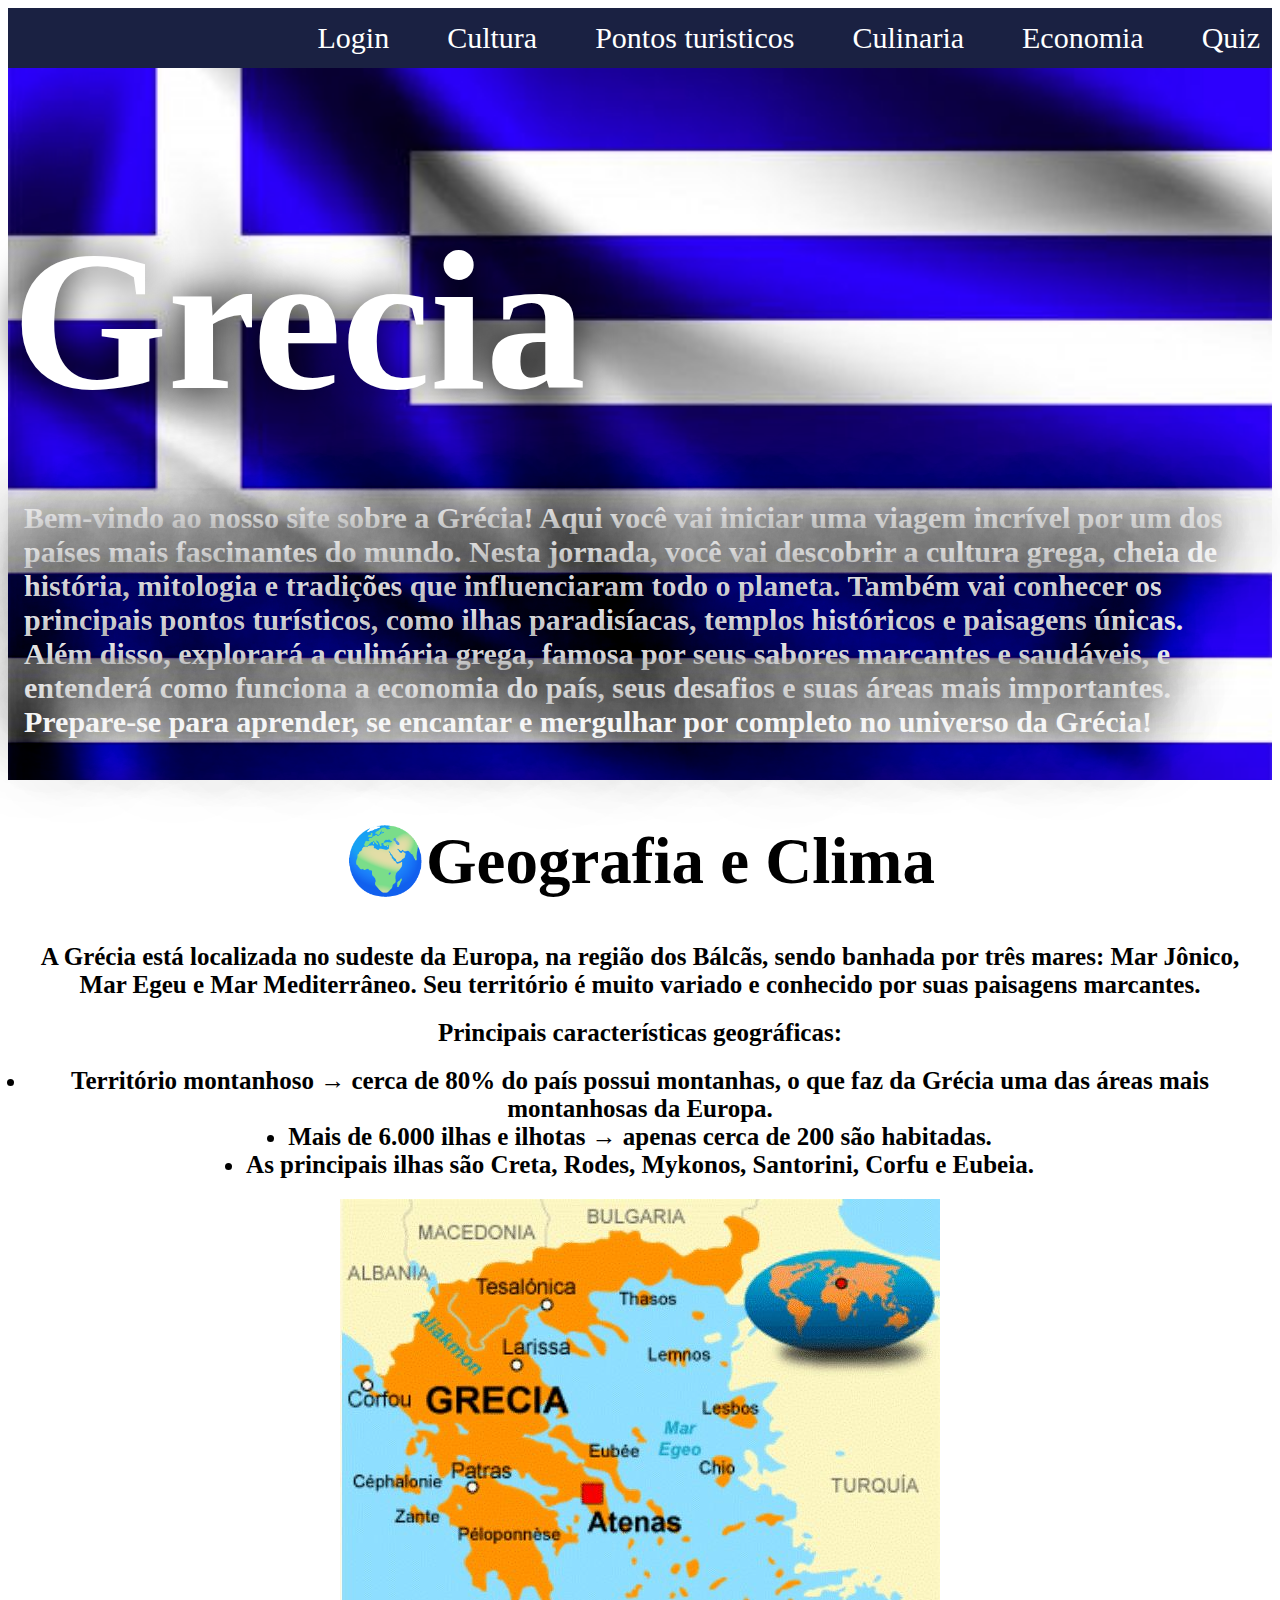
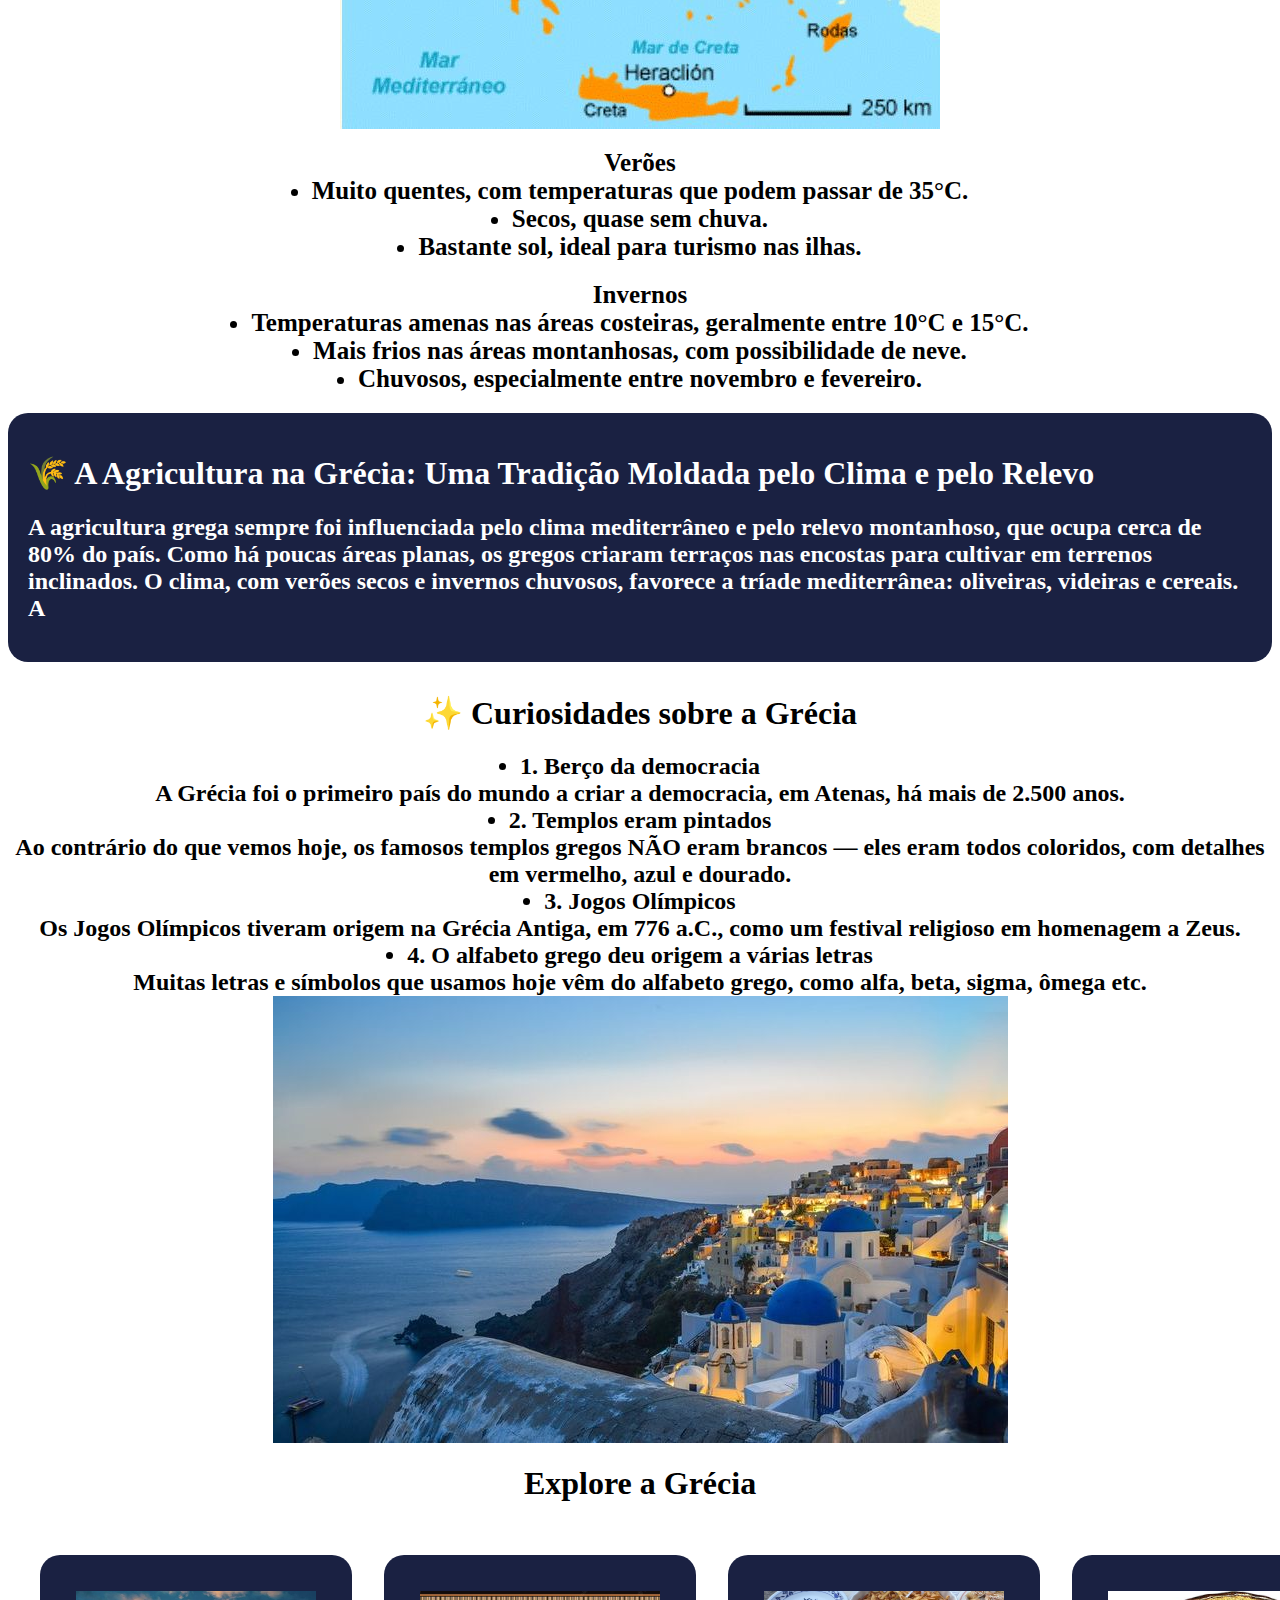
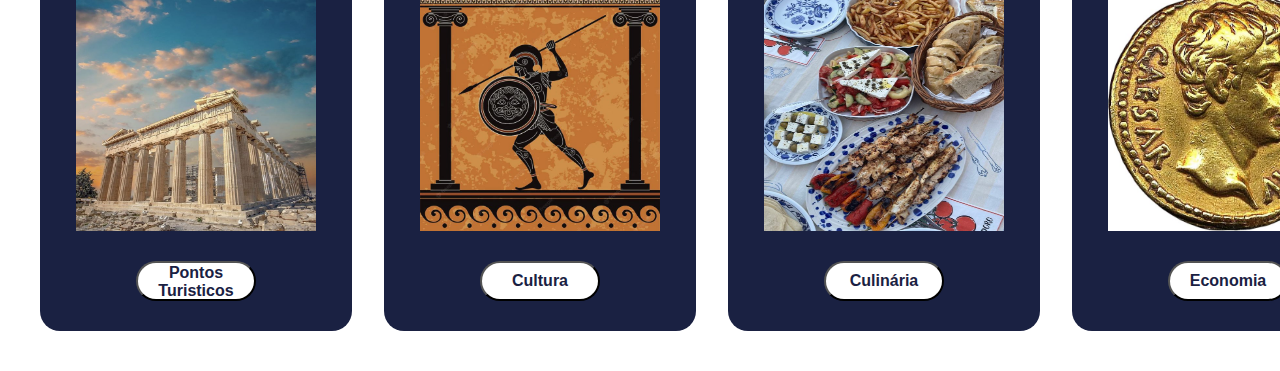
<file: index.html>
<!DOCTYPE html>
<html lang="pt-BR">
<head>
    <meta charset="UTF-8">
    <meta name="viewport" content="width=device-width, initial-scale=1.0">
    <link rel="stylesheet" href="home.css">
    <title>Grecia home </title>
</head>
<body>
<header>
    <section class="1"></section>
     <nav id="nav">
        <a href="Login.html">Login</a>
        <a href="cultura.html">Cultura </a>
            <a href="ponto-turistico.html">Pontos turisticos</a>
          <a href="culinaria.html">Culinaria</a>
          <a href="economia.html">Economia</a>
           <a href="quiz.html">Quiz</a>
    </nav>
     <section class="bandeira">
  <h1>Grecia</h1>
  <h2> Bem-vindo ao nosso site sobre a Grécia! Aqui você vai iniciar uma viagem incrível por um dos países mais fascinantes do mundo. Nesta jornada, você vai descobrir a cultura grega, cheia de história, mitologia e tradições que influenciaram todo o planeta. Também vai conhecer os principais pontos turísticos, como ilhas paradisíacas, templos históricos e paisagens únicas. Além disso, explorará a culinária grega, famosa por seus sabores marcantes e saudáveis, e entenderá como funciona a economia do país, seus desafios e suas áreas mais importantes. Prepare-se para aprender, se encantar e mergulhar por completo no universo da Grécia!</h2>
</section>

</header>
<main>
    <section id="conteudo"> 
        <h1>🌍Geografia e Clima</h1>
        <h2>A Grécia está localizada no sudeste da Europa, na região dos Bálcãs, sendo banhada por três mares:
Mar Jônico, Mar Egeu e Mar Mediterrâneo.
Seu território é muito variado e conhecido por suas paisagens marcantes.</h2>
<h3>Principais características geográficas:</h3>
<h4>
    <li>Território montanhoso → cerca de 80% do país possui montanhas, o que faz da Grécia uma das áreas mais montanhosas da Europa.</li>
    <li>Mais de 6.000 ilhas e ilhotas → apenas cerca de 200 são habitadas.</li>
    <li>As principais ilhas são Creta, Rodes, Mykonos, Santorini, Corfu e Eubeia.</li>

</h4> <div id="fotinho">
    <img src="fotos/geografia.jpeg" alt="">
</div>
<h5>Verões <br>
<li>Muito quentes, com temperaturas que podem passar de 35°C.</li>
<li>Secos, quase sem chuva.</li>
<li>Bastante sol, ideal para turismo nas ilhas.</li>
</h5>
<h6>
    Invernos <br>
<li>Temperaturas amenas nas áreas costeiras, geralmente entre 10°C e 15°C.</li>
<li>Mais frios nas áreas montanhosas, com possibilidade de neve.</li>  
<li>Chuvosos, especialmente entre novembro e fevereiro.</li>
</h6>


    </section>
    <section id="agricultura">
        <h1>🌾 A Agricultura na Grécia: Uma Tradição Moldada pelo Clima e pelo Relevo</h1>
     <h2>A agricultura grega sempre foi influenciada pelo clima mediterrâneo e pelo relevo montanhoso, que ocupa cerca de 80% do país. Como há poucas áreas planas, os gregos criaram terraços nas encostas para cultivar em terrenos inclinados.

O clima, com verões secos e invernos chuvosos, favorece a tríade mediterrânea:
oliveiras, videiras e cereais.
A</h2>

    </section>
    <section id="curiosidades">
        <h1>✨ Curiosidades sobre a Grécia</h1>
        <h2>
        <li>1. Berço da democracia</li>A Grécia foi o primeiro país do mundo a criar a democracia, em Atenas, há mais de 2.500 anos. <br>
        <li>2. Templos eram pintados</li>Ao contrário do que vemos hoje, os famosos templos gregos NÃO eram brancos — eles eram todos coloridos, com detalhes em vermelho, azul e dourado.<br>
        <li>3. Jogos Olímpicos</li>Os Jogos Olímpicos tiveram origem na Grécia Antiga, em 776 a.C., como um festival religioso em homenagem a Zeus.<br>
        <li>4. O alfabeto grego deu origem a várias letras</li>Muitas letras e símbolos que usamos hoje vêm do alfabeto grego, como alfa, beta, sigma, ômega etc.<br>
       
        <div class="foto">
             <img src="fotos/home foto.jpeg" alt="">

        </div>
    
    </section>


    <section id="titulo">
        <h1>Explore a Grécia</h1>
</section>
    
<section id="sessao">
    <div class="ponto-turistico">
           <img src="fotos/ponto turistico.jpeg" alt="">
     <button>
              <a href="ponto-turistico.html">Pontos Turisticos</a>
            </button>
        
         </div>
         <div class="Cultura">
           <img src="fotos/cultura grecia.jpeg" alt="">
               <button>
              <a href="cultura.html">Cultura</a>
            </button>
        
         </div>
         <div class="Culinaria">
           <img src="fotos/culinaria.jpeg" alt="">
               <button>
              <a href="culinaria.html">Culinária</a>
            </button>
        
         </div>
            <div class="Economia">
            <img src="fotos/economia.jpeg" alt="">
                <button>
                <a href="economia.html">Economia</a>
                </button>


</section>
</main>
</body>
</html>
</file>
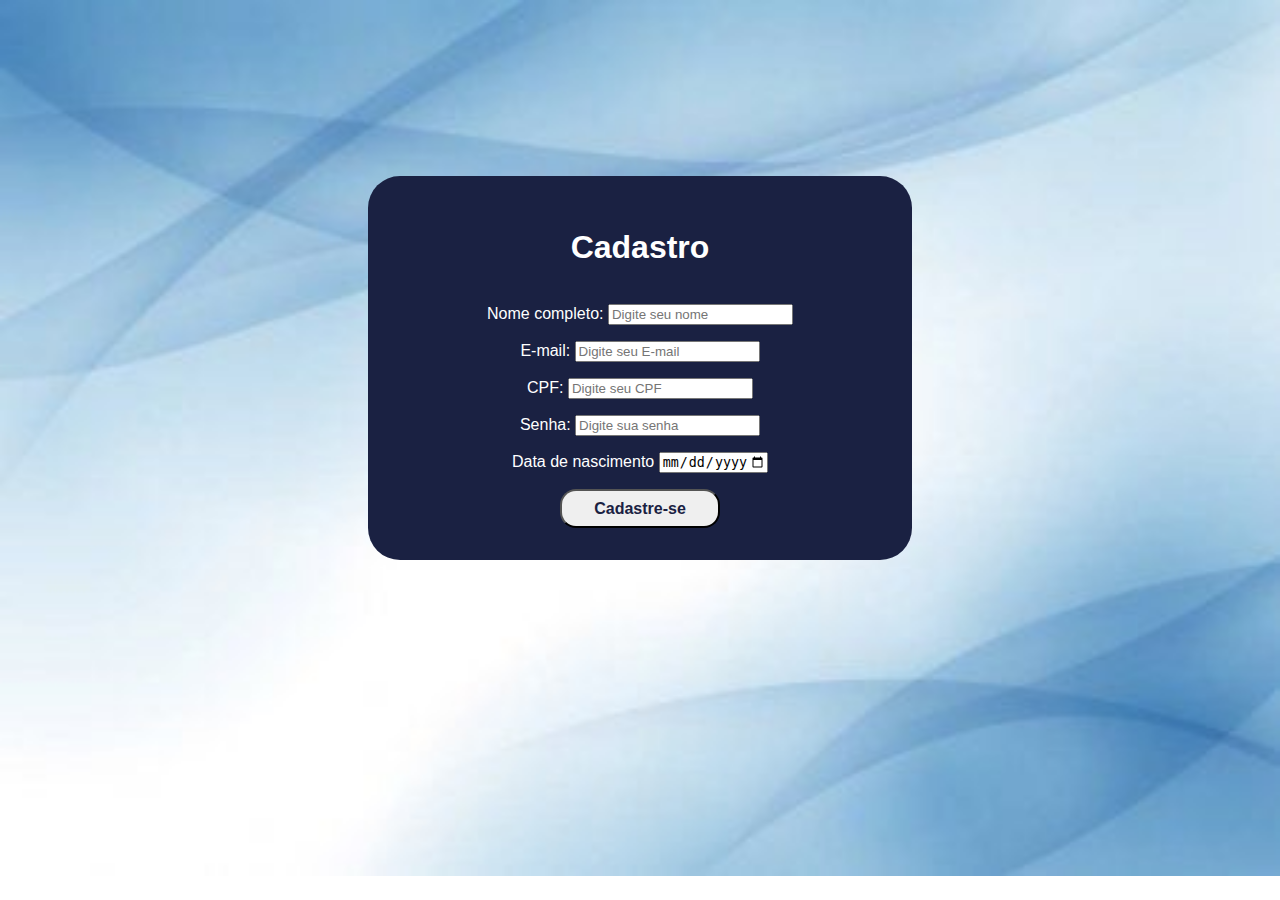
<file: cadastrar.html>
<!DOCTYPE html>
<html lang="pt-BR">
<head>
    <meta charset="UTF-8">
    <meta name="viewport" content="width=device-width, initial-scale=1.0">
<link rel="stylesheet" href="cadastrar.css">
    <title>Cadastre-se</title>
</head>
<body>
    <section id="roberta">
        <header>
            <h1>Cadastro</h1>
        </header>
        <main>
             <div class="nome">
                <label for="nome">Nome completo:</label>
                <input type="text" id="nome" placeholder="Digite seu nome" required>
            </div>
            <div class="email">
                <label for="email">E-mail:</label>
                <input type="email" id="email" placeholder="Digite seu E-mail" required>
            </div >
            <div class="cpf">
                <label for="cpf">CPF:</label>
                <input type="text" id="cpf" placeholder="Digite seu CPF" required min="10000000000" max="99999999999">
            </div>
            <div class="senha">
                <label for="senha">Senha:</label>
                <input type="password" id="senha" placeholder="Digite sua senha">
            </div>
            
            <div class="nascimento">
                <label for="nascimento">Data de nascimento</label>
                <input type="date" id="nascimento" max="2007-10-22">
            </div>
        </main>
         <button><a href="Login.html">Cadastre-se</a></button>

    </section>
   
    
</body>
</html>
</file>
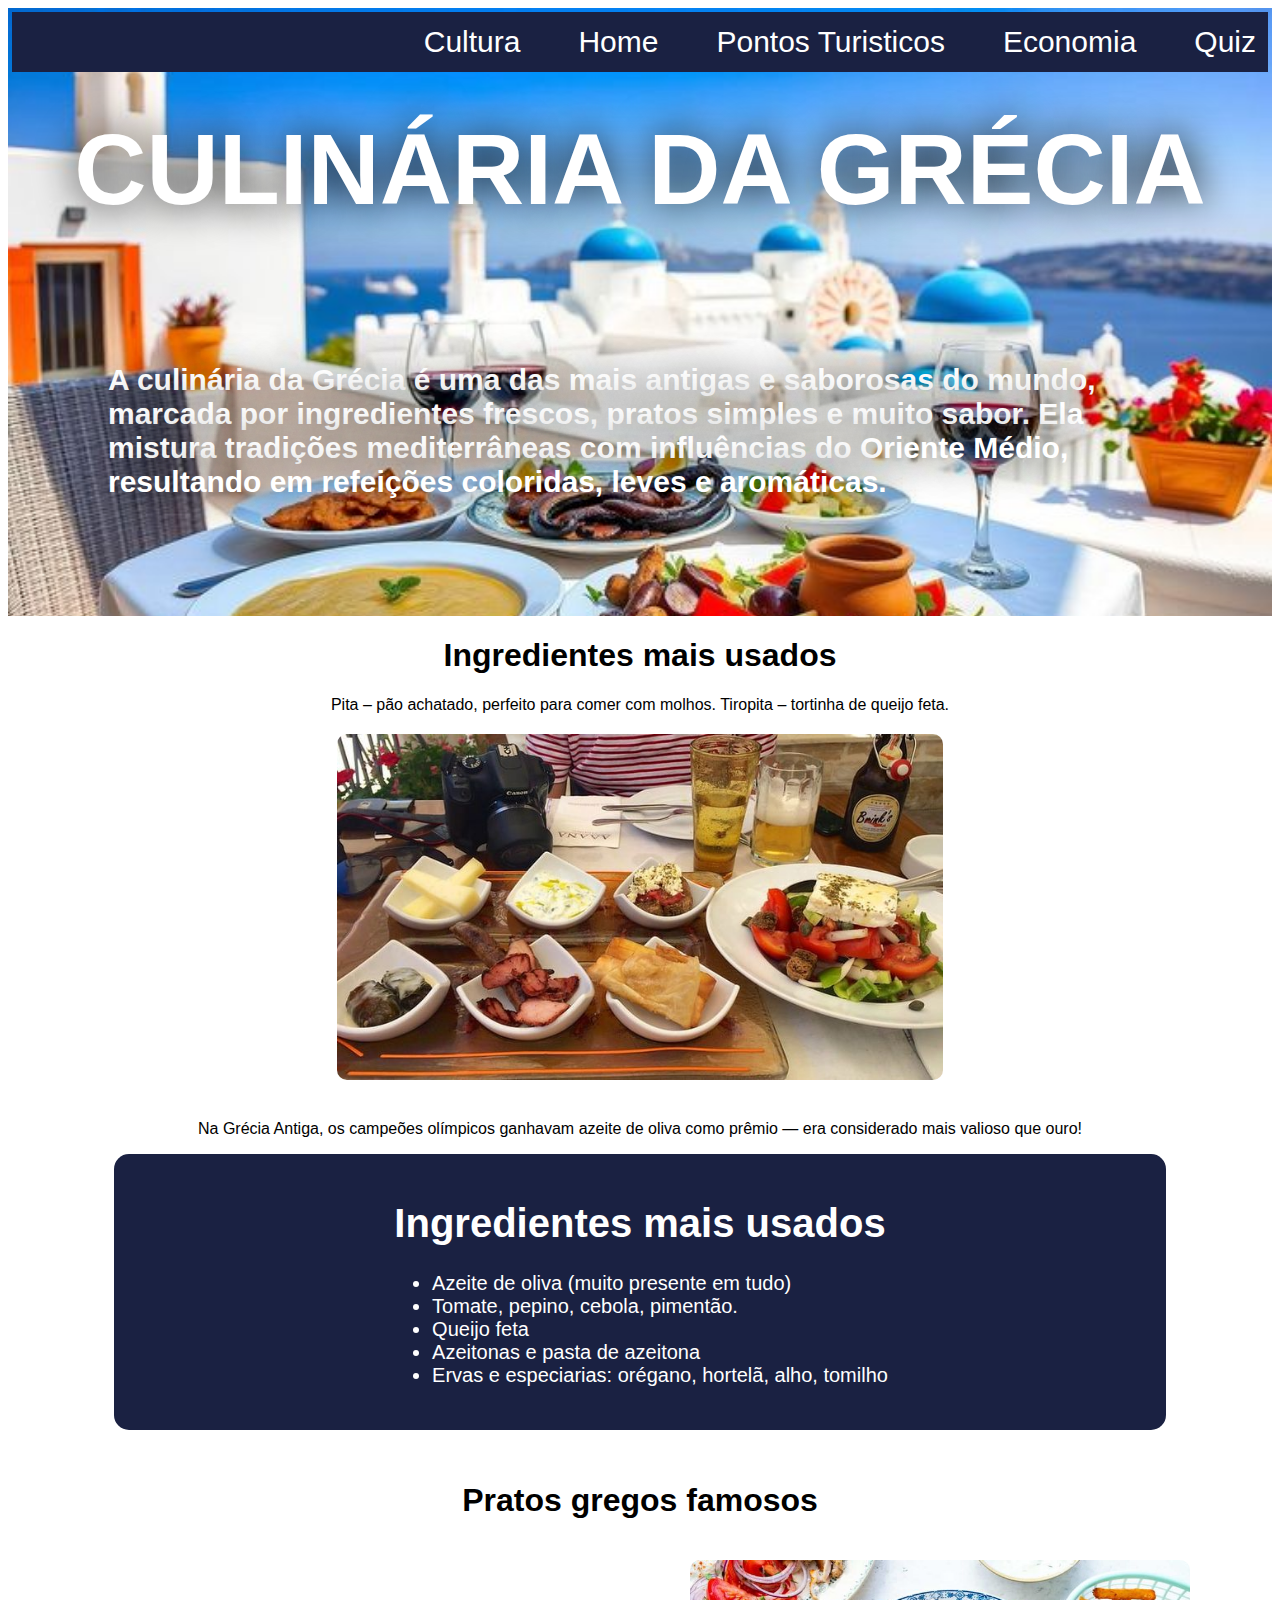
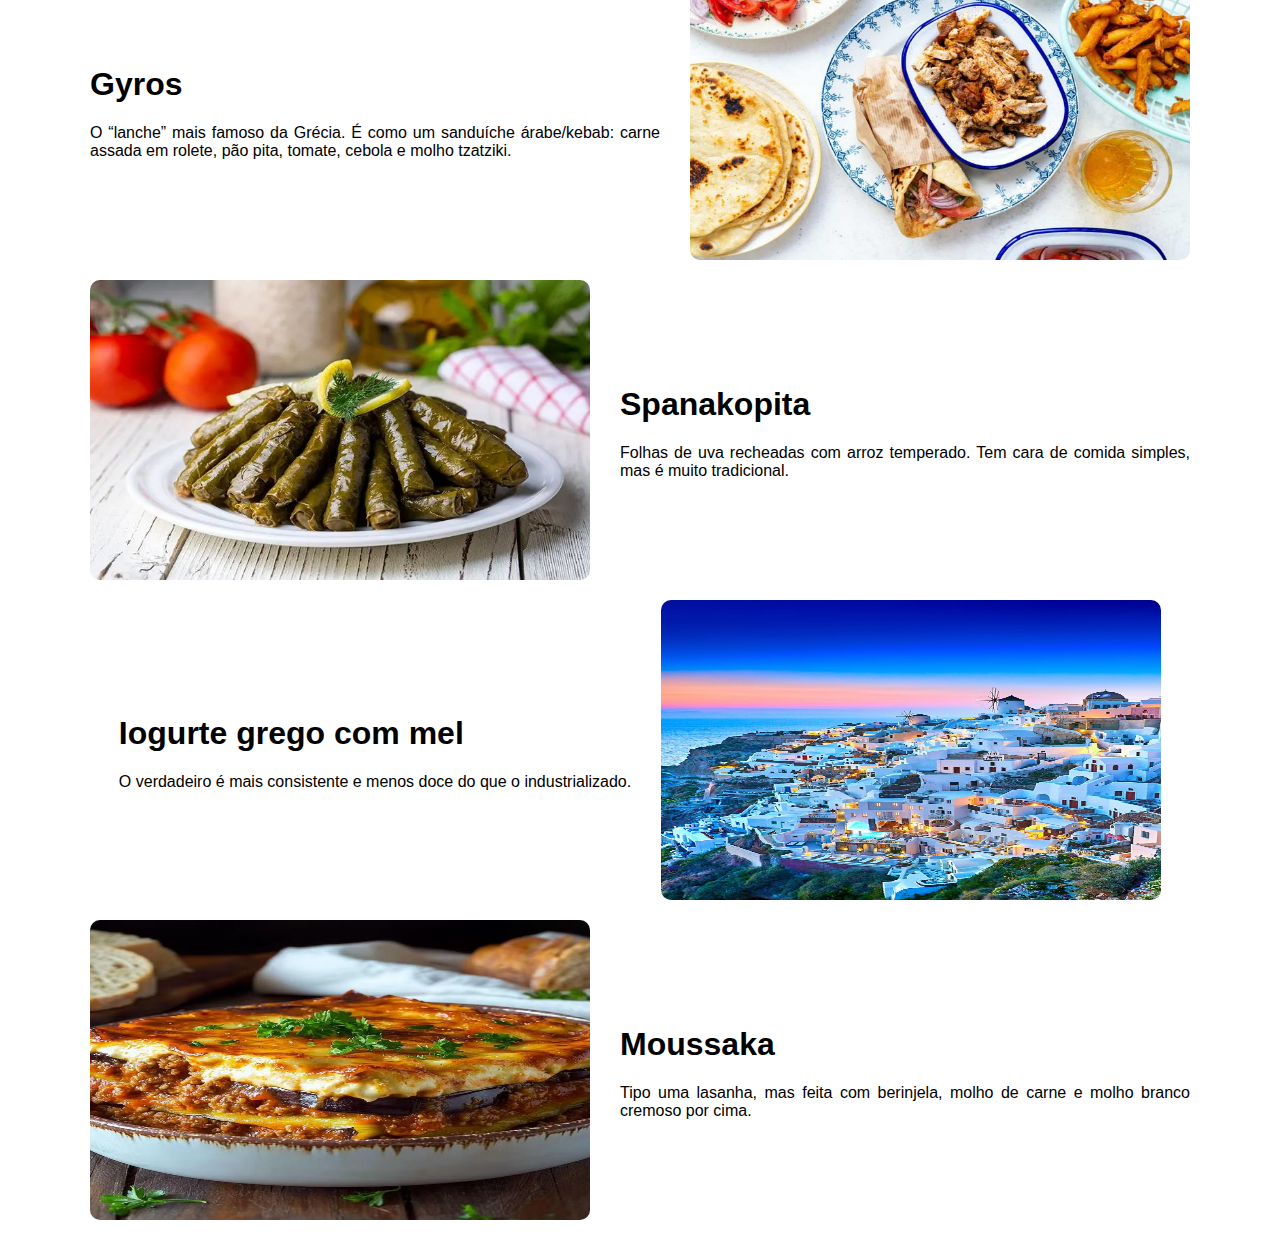
<file: culinaria.html>
<!DOCTYPE html>
<html lang="pt-BR">
<head>
    <meta charset="UTF-8">
    <meta name="viewport" content="width=device-width, initial-scale=1.0">
    <link rel="stylesheet" href="culinaria.css">
    <title>Culinária</title>
</head>
<body>
    <header>
       <nav id="nav">
        <a href="cultura.html">Cultura </a>
            <a href="index.html">Home</a>
          <a href="ponto-turistico.html">Pontos Turisticos</a>
          <a href="princeis.html">Economia</a>
           <a href="princeis.html">Quiz</a>
    </nav>
        <h1>CULINÁRIA DA GRÉCIA </h1> 
        <h2>A culinária da Grécia é uma das mais antigas e saborosas do mundo, marcada por ingredientes frescos, pratos simples e muito sabor. Ela mistura tradições mediterrâneas com influências do Oriente Médio, resultando em refeições coloridas, leves e aromáticas.</h2>
    </header>
    <main>
         <section id="começo">
          <h1><strong>Ingredientes mais usados</strong></h1>
          <p>

       Pita – pão achatado, perfeito para comer com molhos.
      Tiropita – tortinha de queijo feta.
          <img src="fotos/Comida grega_ principais pratos típicos da culinária da Grécia.jpeg" alt="">
          <p>Na Grécia Antiga, os campeões olímpicos ganhavam azeite de oliva como prêmio — era considerado mais valioso que ouro!
</p>

 </section>


 <section id="lista">
               <h1>Ingredientes mais usados</h1>
                <ul>
                  <li>Azeite de oliva (muito presente em tudo)</li>
                  <li> Tomate, pepino, cebola, pimentão.</li>
                  <li> Queijo feta</li>
                <li>Azeitonas e pasta de azeitona</li>
                  <li>Ervas e especiarias: orégano, hortelã, alho, tomilho</li>
                  <br>

        </section>
        <section id="conteudo"> 
            <div>
                <h1><strong>Pratos gregos famosos </strong></h1>
            </div>
          <div id="gyros">
            <div class="texto1"><h1> <strong>Gyros</strong></h1>
            <p>O “lanche” mais famoso da Grécia.
É como um sanduíche árabe/kebab: carne assada em rolete, pão pita, tomate, cebola e molho tzatziki.</p></div>
            
              <img src="fotos/Make your own Greek Pita Bread following my easy recipe_ This fluffy soft Greek flatbread is perfect for serving with souvlaki, gyros or dips__.jpeg" alt="">
          </div>

          <div id="spanakopita"> 
            <div class="texto2">
              <h1> <strong>Spanakopita</strong></h1>
            <p>Folhas de uva recheadas com arroz temperado.
Tem cara de comida simples, mas é muito tradicional.
            </p></div>
            <img src="fotos/Zeytinyağlı yaprak sarma.jpeg" alt="">
          </div>

          <div id="Iogurte">
            <div class="texto3">
               <h1> <strong>Iogurte grego com mel</strong></h1>
            <p>O verdadeiro é mais consistente e menos doce do que o industrializado.</p>
            
            </div>
           <img src="fotos/Cruise Santorini.jpeg" alt="">
          </div>
          
          <div id="Moussaka">
            <div class="texto4">
               <h1> <strong>Moussaka</strong></h1>
            <p>Tipo uma lasanha, mas feita com berinjela, molho de carne e molho branco cremoso por cima.</p></div>
            <img src="fotos/recette Moussaka facile.jpeg" alt="">
          </div>
        </section>


    </main>
    
</body>
</html>
</file>
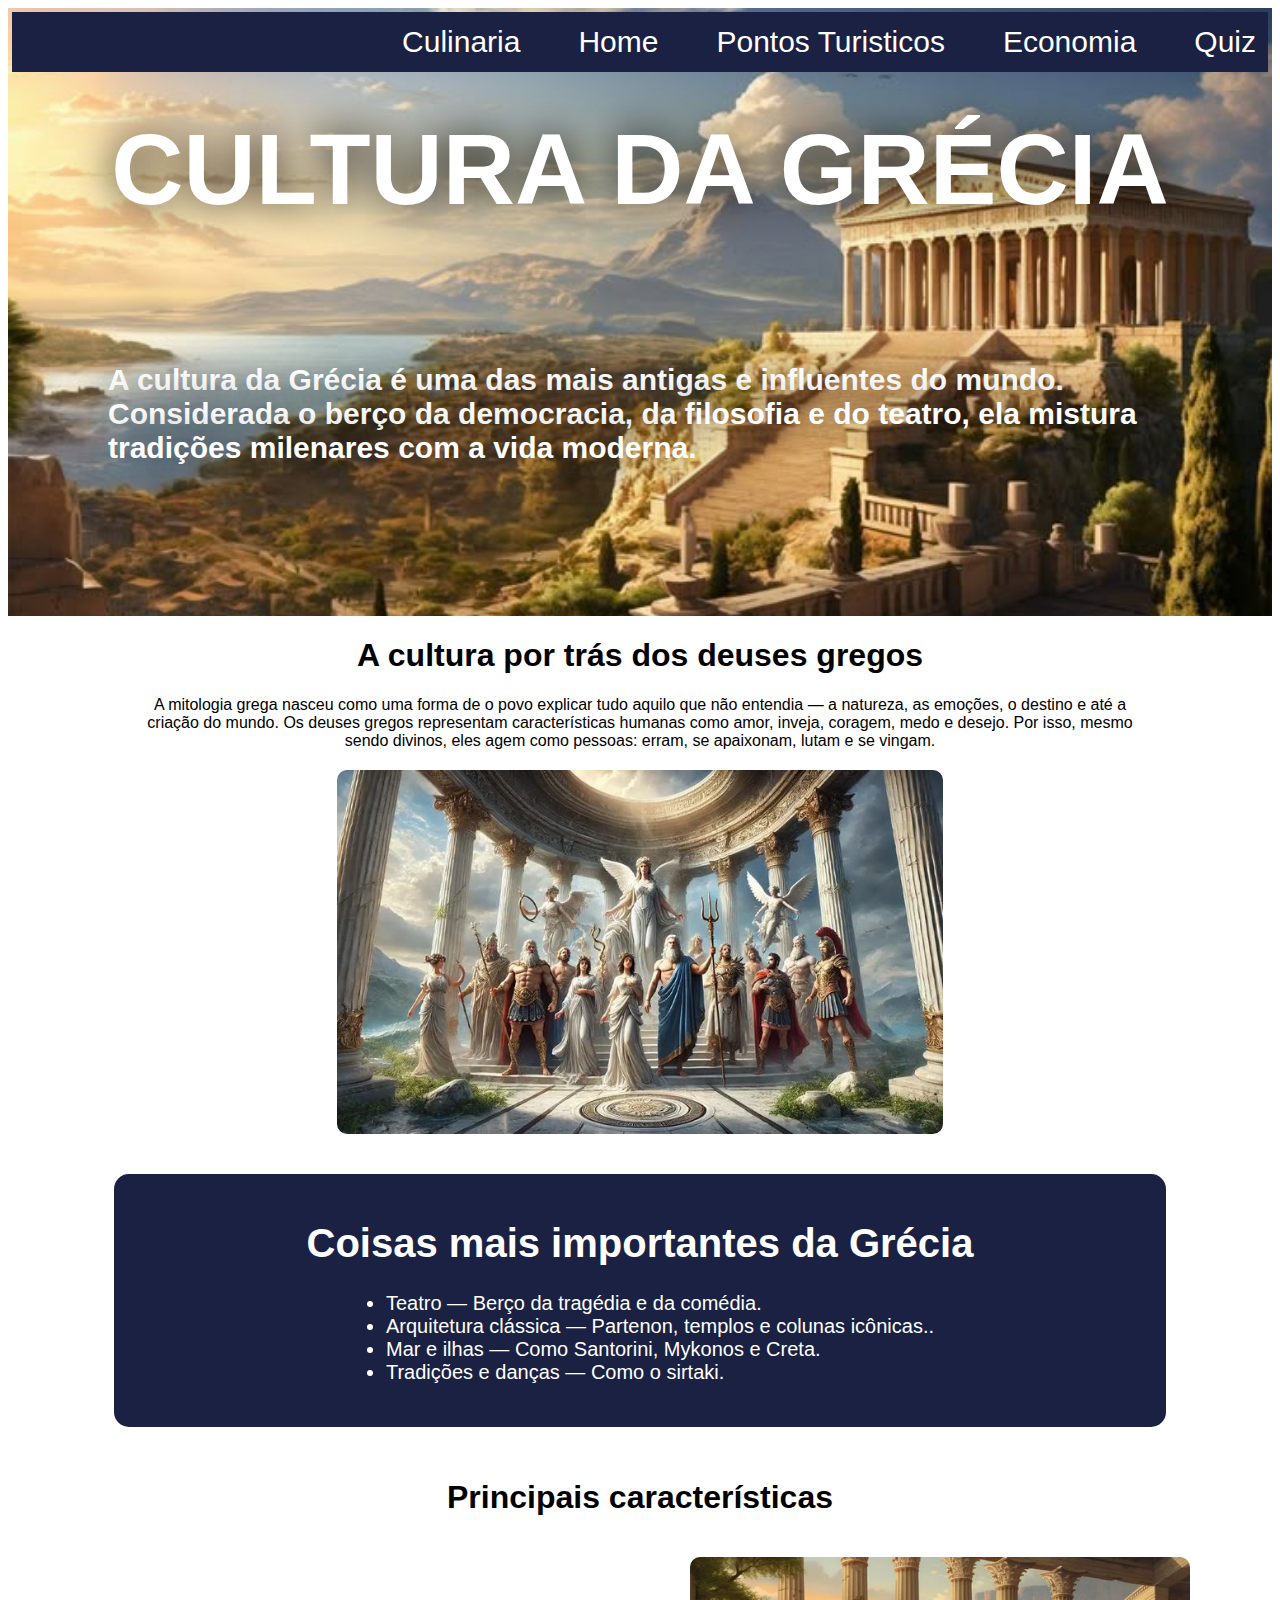
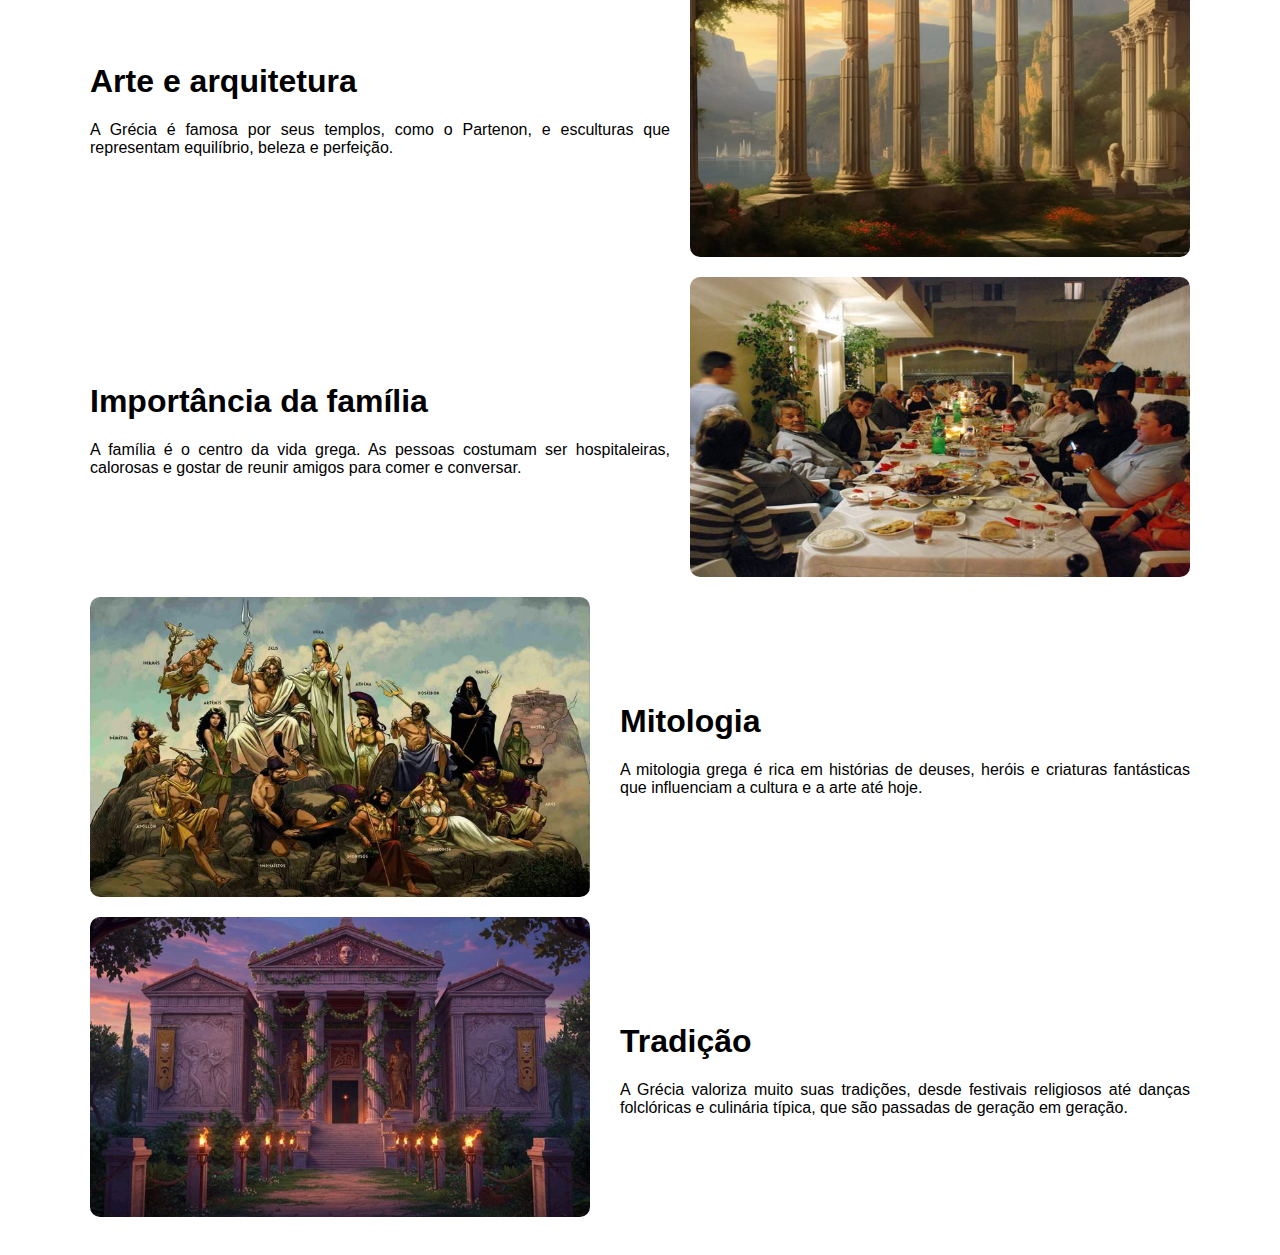
<file: cultura.html>
<!DOCTYPE html>
<html lang="en">
<head>
    <meta charset="UTF-8">
    <meta name="viewport" content="width=device-width, initial-scale=1.0">
    <link rel="stylesheet" href="cultura.css">
    <title>Cultura</title>
</head>
<body>
    <header>
       <nav id="nav">
        <a href="culinaria.html">Culinaria</a>
            <a href="index.html">Home</a>
          <a href="ponto-turistico.html">Pontos Turisticos</a>
          <a href="economia.html">Economia</a>
           <a href="quiz.html">Quiz</a>
    </nav>
        <h1>CULTURA DA GRÉCIA </h1> 
        <h2>A cultura da Grécia é uma das mais antigas e influentes do mundo. Considerada o berço da democracia, da filosofia e do teatro, ela mistura tradições milenares com a vida moderna.</h2>
    </header>
    <main>
         <section id="começo">
          <h1><strong>A cultura por trás dos deuses gregos</strong></h1>
          <p>

       A mitologia grega nasceu como uma forma de o povo explicar tudo aquilo que não entendia — a natureza, as emoções, o destino e até a criação do mundo. Os deuses gregos representam características humanas como amor, inveja, coragem, medo e desejo. Por isso, mesmo sendo divinos, eles agem como pessoas: erram, se apaixonam, lutam e se vingam.
          <img src="fotos/deuses gregos.jpeg" alt="">
    

 </section>


 <section id="lista">
               <h1>Coisas mais importantes da Grécia</h1>
                <ul>
                  <li>Teatro — Berço da tragédia e da comédia. </li>
                  <li> Arquitetura clássica — Partenon, templos e colunas icônicas..</li>
                  <li>Mar e ilhas — Como Santorini, Mykonos e Creta.</li>
                <li>Tradições e danças — Como o sirtaki.</li>
                  <br>

        </section>
        <section id="conteudo"> 
            <div>
                <h1><strong>Principais características</strong></h1>
            </div>
          <div id="Arte">
            <div class="texto1"><h1> <strong>Arte e arquitetura</strong></h1>
            <p>A Grécia é famosa por seus templos, como o Partenon, e esculturas que representam equilíbrio, beleza e perfeição.</p></div>
            
              <img src="fotos/arte.jpeg" alt="">
          </div>

          <div id="familia"> 
            <div class="texto2">
              <h1> <strong>Importância da família</strong></h1>
            <p>A família é o centro da vida grega. As pessoas costumam ser hospitaleiras, calorosas e gostar de reunir amigos para comer e conversar.
            </p></div>
            <img src="fotos/Family Dinner.jpeg" alt="">
          </div>

          <div id="mitologia">
            <div class="texto3">
               <h1> <strong>Mitologia</strong></h1>
            <p>A mitologia grega é rica em histórias de deuses, heróis e criaturas fantásticas que influenciam a cultura e a arte até hoje.</p>
            
            </div>
           <img src="fotos/cfd79ba765288b6fb6b8e4edc90acfc3 hosted at ImgBB.jpeg" alt="">
          </div>
          
          <div id="tradicao">
            <div class="texto4">
               <h1> <strong>Tradição</strong></h1>
            <p>A Grécia valoriza muito suas tradições, desde festivais religiosos até danças folclóricas e culinária típica, que são passadas de geração em geração.</p></div>
            <img src="fotos/Temple Of God Dionysius.jpeg" alt="">
          </div>
        </section>


    </main>
    
    
</body>
</html>
</file>
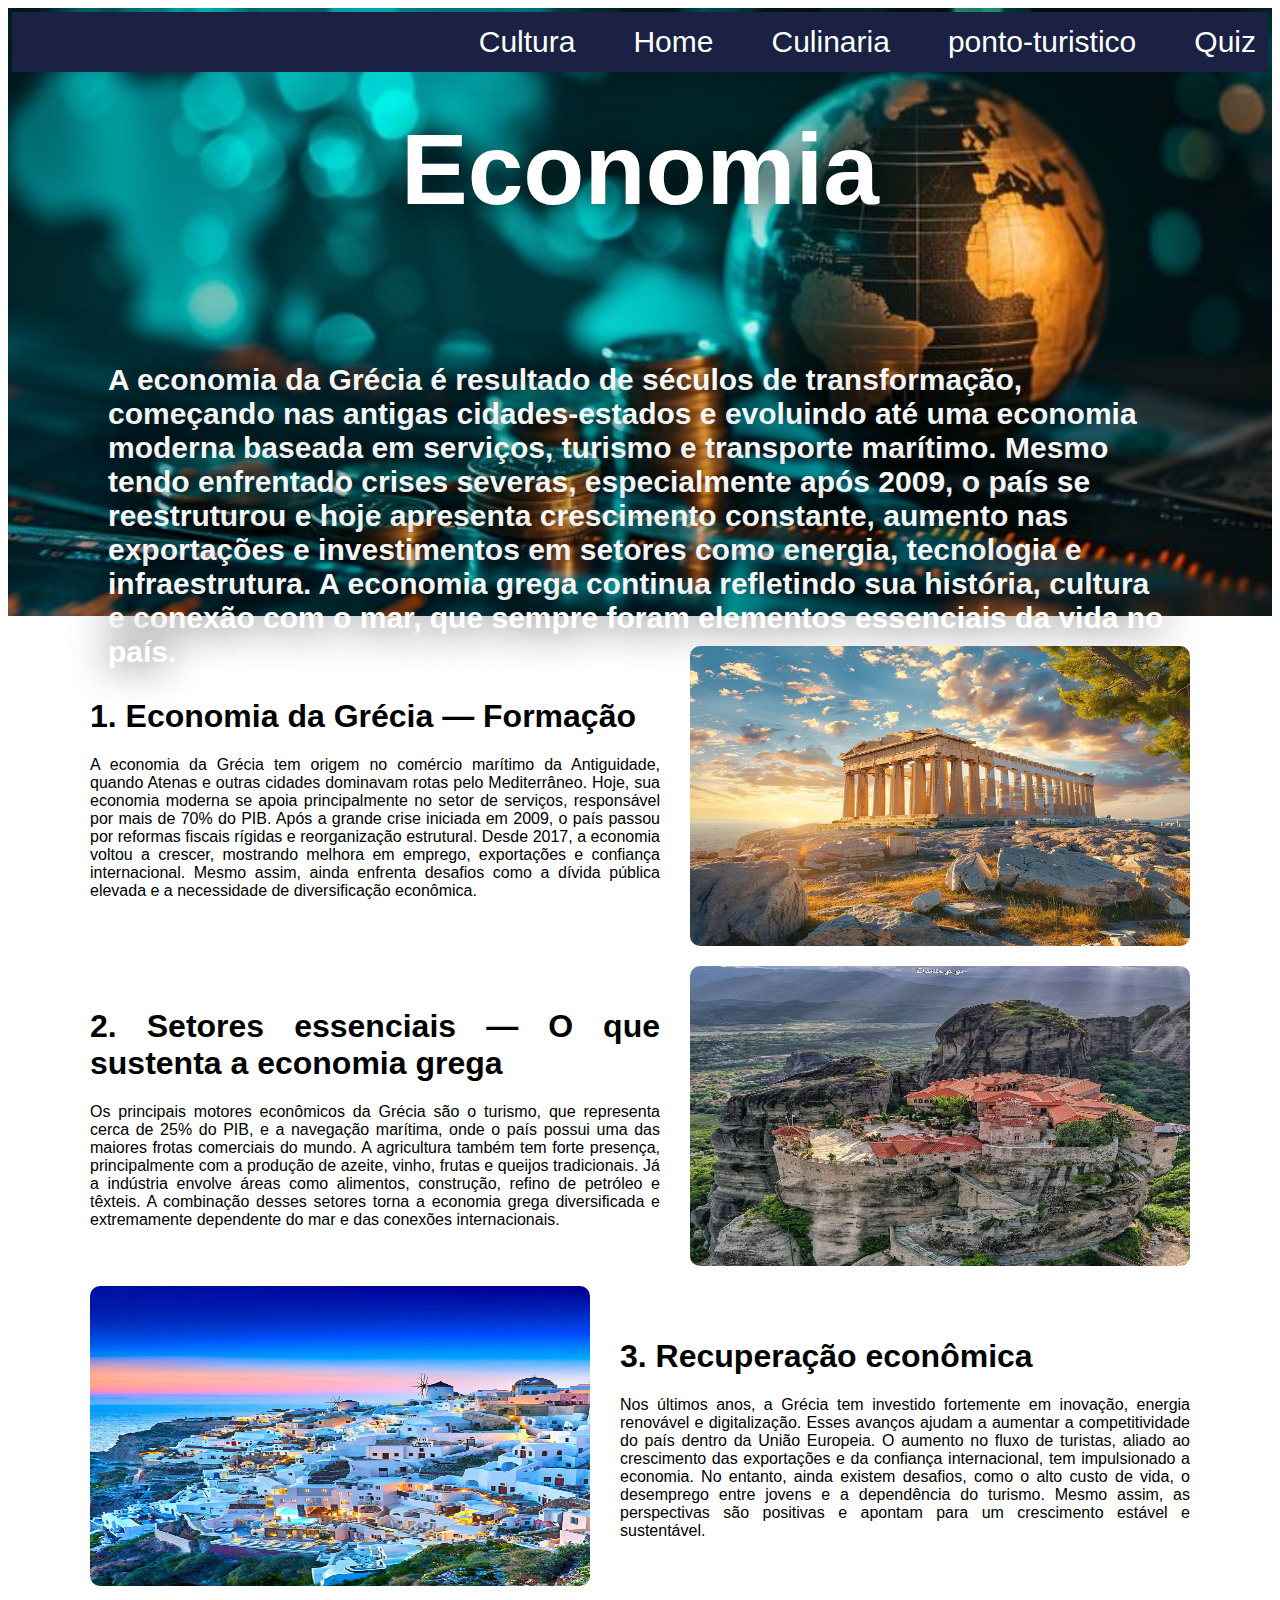
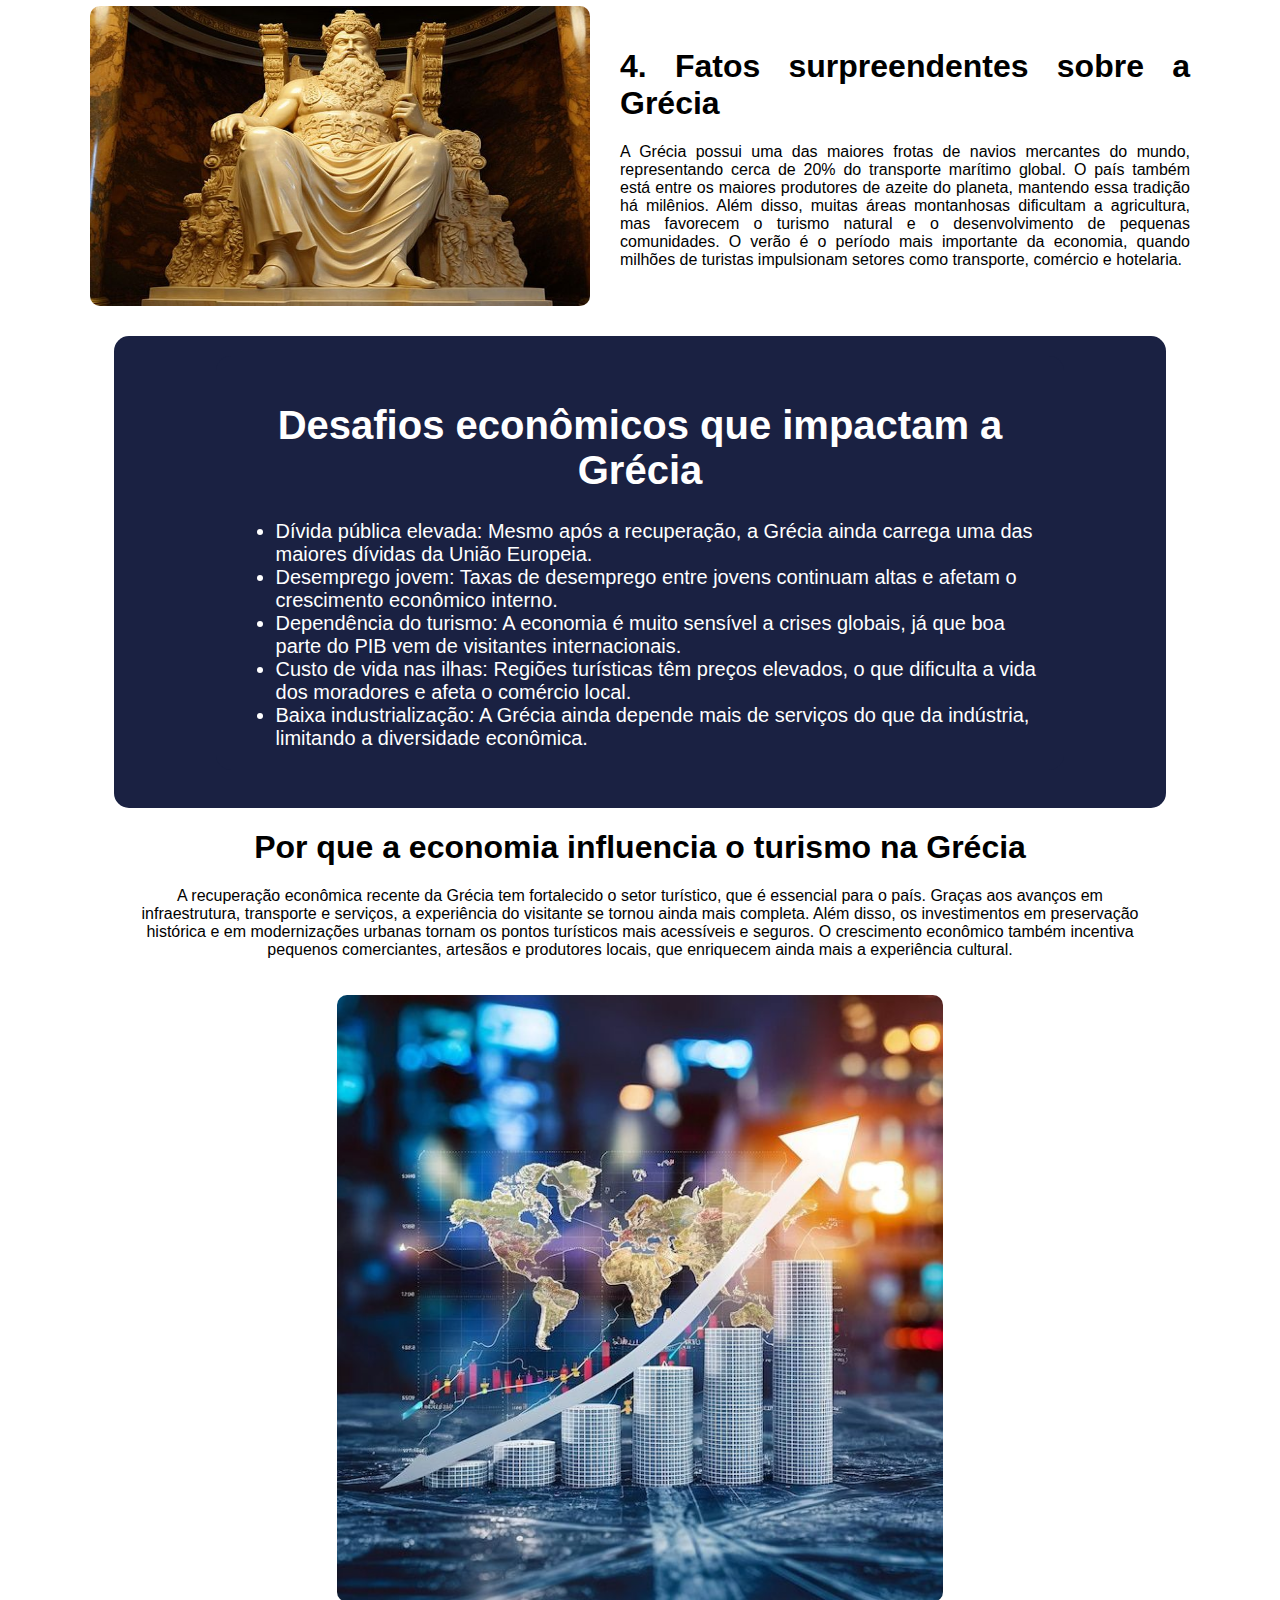
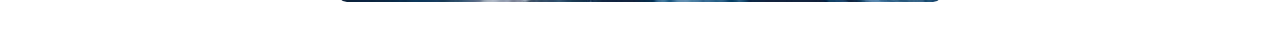
<file: economia.html>
<!DOCTYPE html>
<html lang="pt-BR">
<head>
    <meta charset="UTF-8">
    <meta name="viewport" content="width=device-width, initial-scale=1.0">
    <link rel="stylesheet" href="ecomia.css">
    <title>Ponto turistico</title>
</head>
<body>
    <header>
       <nav id="nav">
        <a href="cultura.html">Cultura </a>
            <a href="index.html">Home</a>
          <a href="culinaria.html">Culinaria</a>
          <a href="ponto-turistico.html">ponto-turistico</a>
           <a href="quiz.html">Quiz</a>
    </nav>
        <h1>Economia</h1> 
        <h2>A economia da Grécia é resultado de séculos de transformação, começando nas antigas cidades-estados e evoluindo até uma economia moderna baseada em serviços, turismo e transporte marítimo. Mesmo tendo enfrentado crises severas, especialmente após 2009, o país se reestruturou e hoje apresenta crescimento constante, aumento nas exportações e investimentos em setores como energia, tecnologia e infraestrutura. A economia grega continua refletindo sua história, cultura e conexão com o mar, que sempre foram elementos essenciais da vida no país.</h2>
    </header>
    <main>
        <section id="conteudo"> 
          <div id="formacao">
            <div class="texto1"><h1> <strong>1. Economia da Grécia — Formação </strong></h1>
            <p>A economia da Grécia tem origem no comércio marítimo da Antiguidade, quando Atenas e outras cidades dominavam rotas pelo Mediterrâneo. Hoje, sua economia moderna se apoia principalmente no setor de serviços, responsável por mais de 70% do PIB. Após a grande crise iniciada em 2009, o país passou por reformas fiscais rígidas e reorganização estrutural. Desde 2017, a economia voltou a crescer, mostrando melhora em emprego, exportações e confiança internacional. Mesmo assim, ainda enfrenta desafios como a dívida pública elevada e a necessidade de diversificação econômica.</p></div>
            
              <img src="fotos/acropoles.jpeg" alt="">
          </div>

          <div id="setor"> 
            <div class="texto2">
              <h1> <strong>2. Setores essenciais — O que sustenta a economia grega</strong></h1>
            <p>Os principais motores econômicos da Grécia são o turismo, que representa cerca de 25% do PIB, e a navegação marítima, onde o país possui uma das maiores frotas comerciais do mundo. A agricultura também tem forte presença, principalmente com a produção de azeite, vinho, frutas e queijos tradicionais. Já a indústria envolve áreas como alimentos, construção, refino de petróleo e têxteis. A combinação desses setores torna a economia grega diversificada e extremamente dependente do mar e das conexões internacionais.</p></div>
            <img src="fotos/meteora.jpeg" alt="">
          </div>

          <div id="recuperação">
            <div class="texto3">
               <h1> <strong>3. Recuperação econômica </strong></h1>
            <p>Nos últimos anos, a Grécia tem investido fortemente em inovação, energia renovável e digitalização. Esses avanços ajudam a aumentar a competitividade do país dentro da União Europeia. O aumento no fluxo de turistas, aliado ao crescimento das exportações e da confiança internacional, tem impulsionado a economia. No entanto, ainda existem desafios, como o alto custo de vida, o desemprego entre jovens e a dependência do turismo. Mesmo assim, as perspectivas são positivas e apontam para um crescimento estável e sustentável.</p>
            
            </div>
           <img src="fotos/Cruise Santorini.jpeg" alt="">
          </div>
          
          <div id="Fatos">
            <div class="texto4">
               <h1> <strong>4. Fatos surpreendentes sobre a Grécia</strong></h1>
            <p>A Grécia possui uma das maiores frotas de navios mercantes do mundo, representando cerca de 20% do transporte marítimo global. O país também está entre os maiores produtores de azeite do planeta, mantendo essa tradição há milênios. Além disso, muitas áreas montanhosas dificultam a agricultura, mas favorecem o turismo natural e o desenvolvimento de pequenas comunidades. O verão é o período mais importante da economia, quando milhões de turistas impulsionam setores como transporte, comércio e hotelaria.</p></div>
            <img src="fotos/templo zeus.jpeg" alt="">
          </div>
        </section>



        <section id="lista">
               <section id="lista">
    <h1> Desafios econômicos que impactam a Grécia</h1>
    <ul>
      <li>Dívida pública elevada: Mesmo após a recuperação, a Grécia ainda carrega uma das maiores dívidas da União Europeia.</li>
      <li>Desemprego jovem: Taxas de desemprego entre jovens continuam altas e afetam o crescimento econômico interno.</li>
      <li>Dependência do turismo: A economia é muito sensível a crises globais, já que boa parte do PIB vem de visitantes internacionais.</li>
      <li>Custo de vida nas ilhas: Regiões turísticas têm preços elevados, o que dificulta a vida dos moradores e afeta o comércio local.</li>
      <li>Baixa industrialização: A Grécia ainda depende mais de serviços do que da indústria, limitando a diversidade econômica.</li>
    </ul>
</section>

                  <br>

        </section>

        <section id="final">
          <h1><strong> Por que a economia influencia o turismo na Grécia </strong></h1>
          <p>
A recuperação econômica recente da Grécia tem fortalecido o setor turístico, que é essencial para o país. Graças aos avanços em infraestrutura, transporte e serviços, a experiência do visitante se tornou ainda mais completa. Além disso, os investimentos em preservação histórica e em modernizações urbanas tornam os pontos turísticos mais acessíveis e seguros. O crescimento econômico também incentiva pequenos comerciantes, artesãos e produtores locais, que enriquecem ainda mais a experiência cultural.   
          </p>
          <img src="fotos/_🌍 Grow Without Borders_From sourcing to delivery, iBUY makes global trade seamless__✅ Trusted suppliers_✅ Secure payments_✅ On-time delivery_Your gateway to profitable import & export growth—message us today! 💬.jpeg" alt="">
          </p>
        </section>
    </main>
    
</body>
</html>
</file>
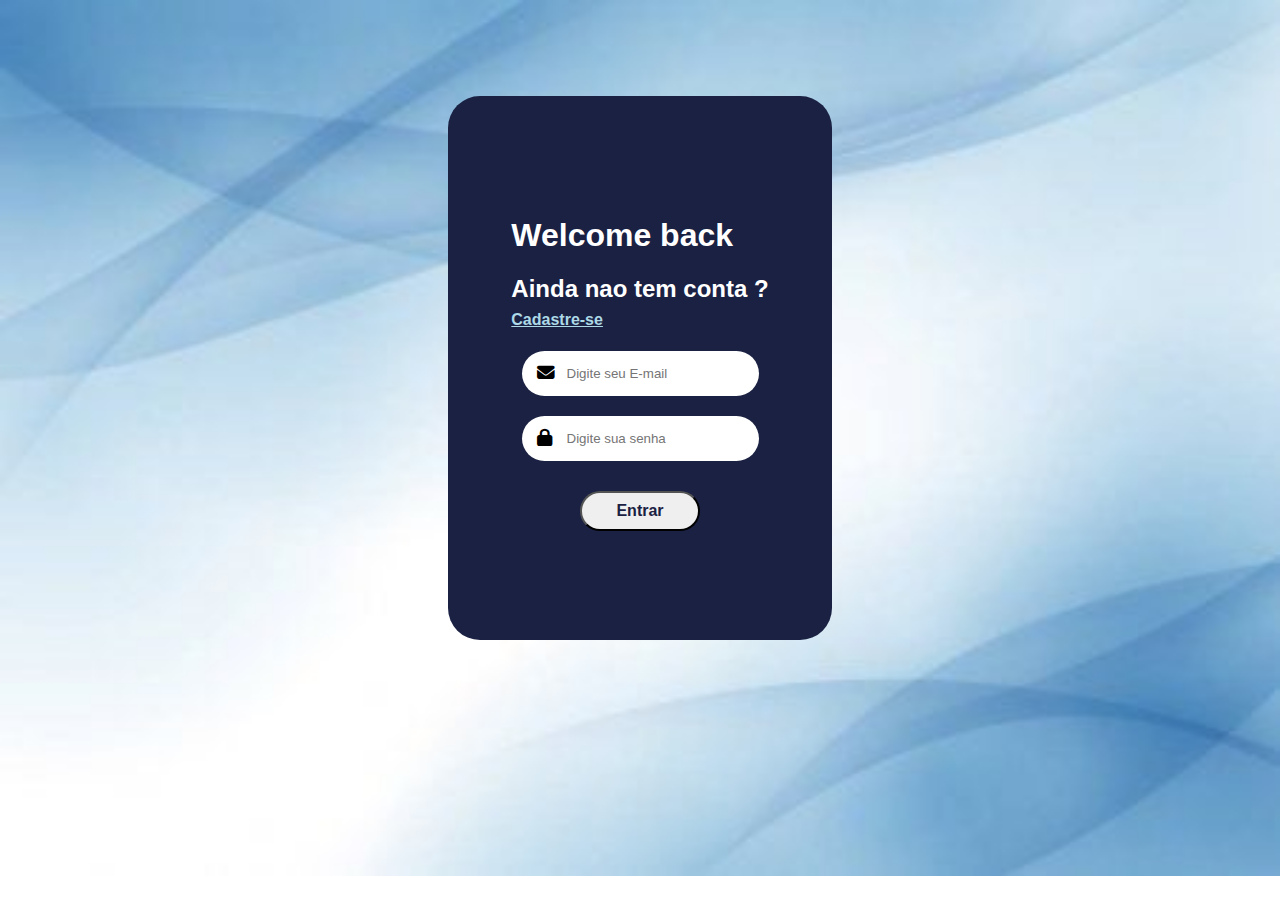
<file: Login.html>
<!DOCTYPE html>
<html lang="pt-BR">
<hea>
    <meta charset="UTF-8">
    <meta name="viewport" content="width=device-width, initial-scale=1.0">
    <link rel="stylesheet" href="login.css">
<link rel="stylesheet" href="https://cdnjs.cloudflare.com/ajax/libs/font-awesome/6.5.1/css/all.min.css">
    <title>Login</title>
</head>
    <body>
<section id="roberta">
    <header>
        <h1>Welcome back</h1>
        <h2> Ainda nao tem conta ?<br> <a href="cadastrar.html">Cadastre-se</a></h2>
    </header>
    <main>
      <section id="login">
             <div class="email">
                <label for="email"><i class="fa-solid fa-envelope"></i></label>
                <input type="email" id="email" placeholder="Digite seu E-mail" required>
            </div>
      
            <div class="senha">
                <label for="senha"><i class="fa-solid fa-lock"></i></label>
                <input type="password" id="senha" placeholder= "Digite sua senha" required min="10">
  
            </div>
              
            <button><a href="index.html">Entrar</a></button>
            
          </section>
     </main>

</section>
    
</body>
</html>
</file>
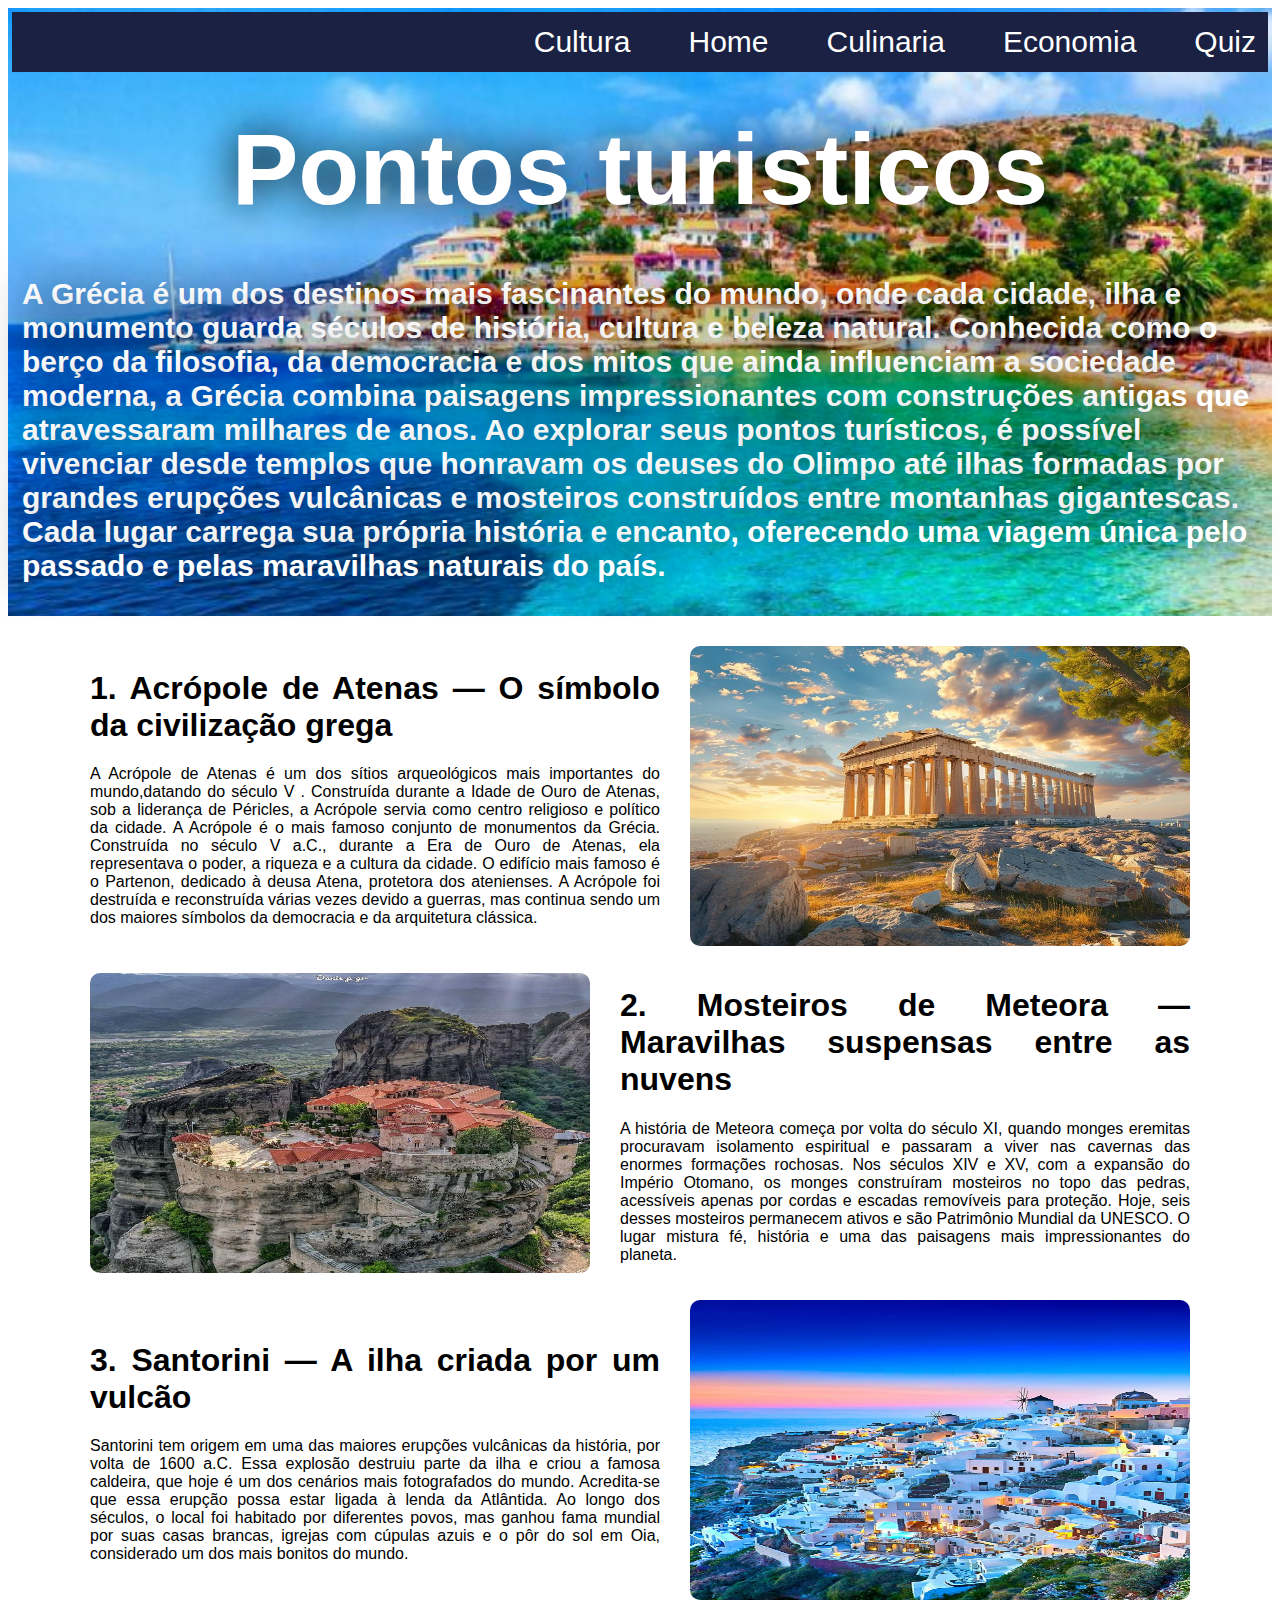
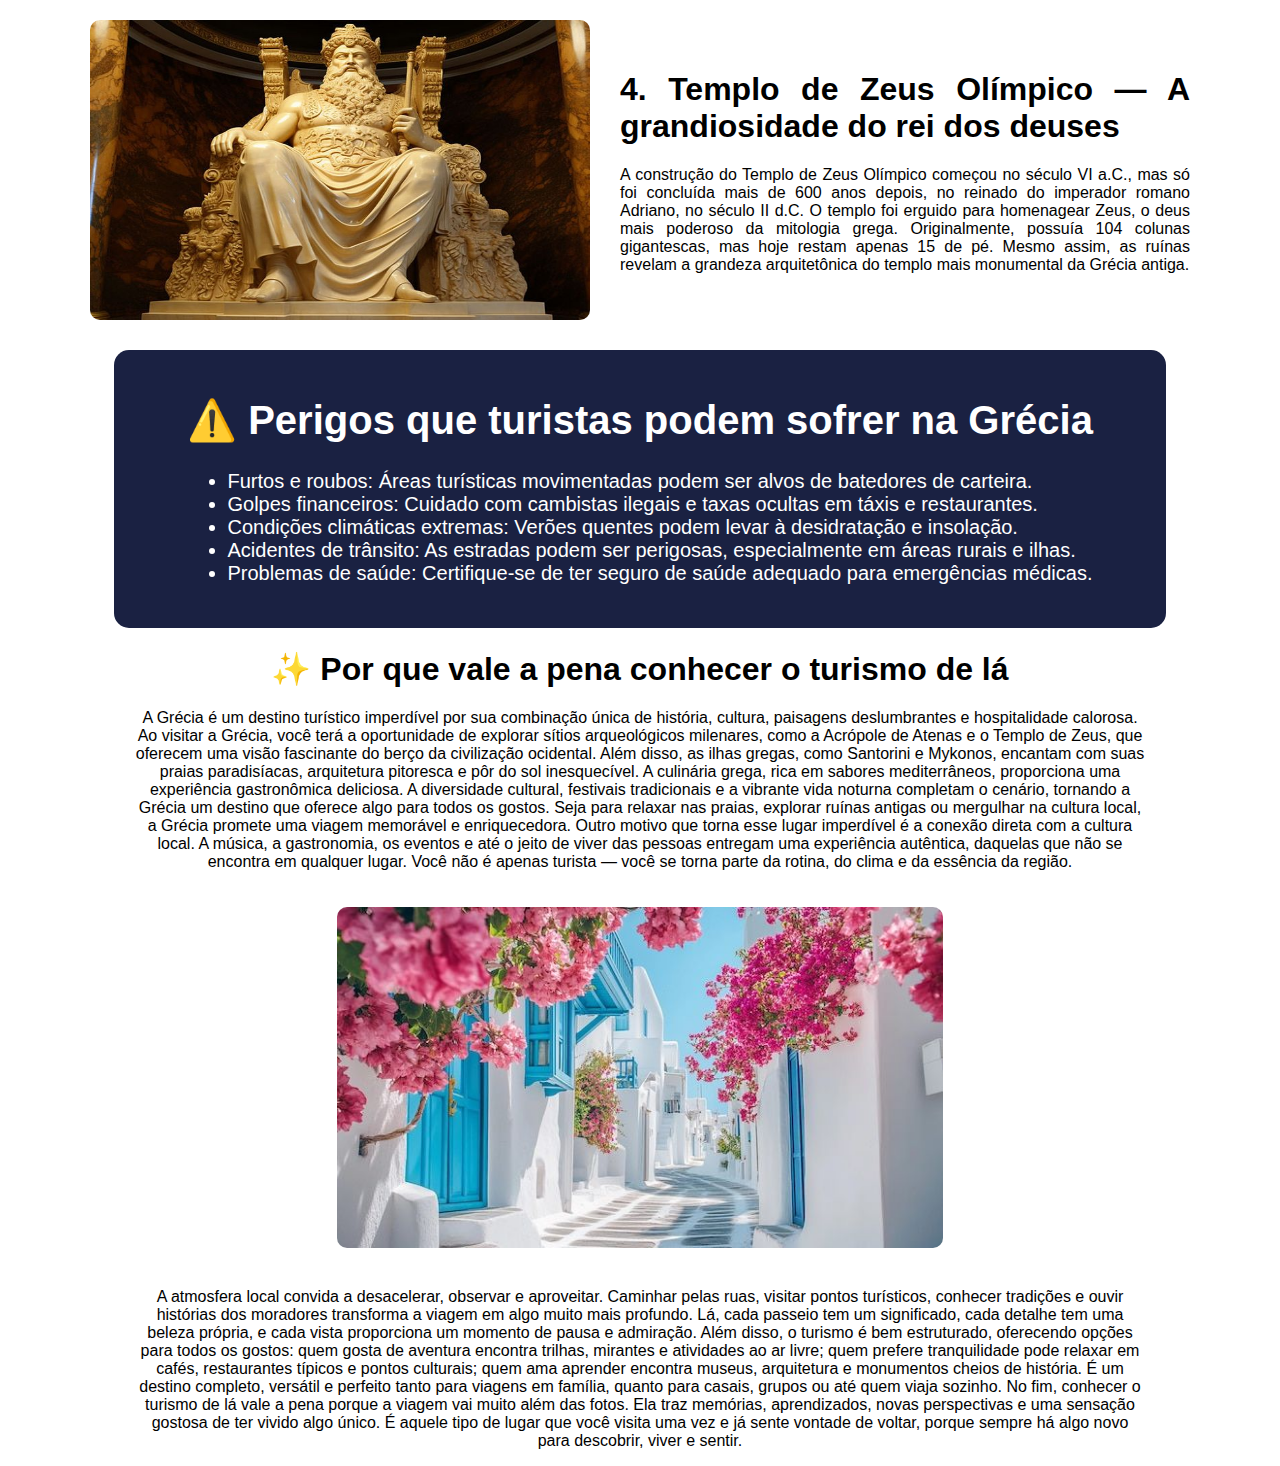
<file: ponto-turistico.html>
<!DOCTYPE html>
<html lang="pt-BR">
<head>
    <meta charset="UTF-8">
    <meta name="viewport" content="width=device-width, initial-scale=1.0">
    <link rel="stylesheet" href="ponto-turistico.css">
    <title>Ponto turistico</title>
</head>
<body>
    <header>
       <nav id="nav">
        <a href="olhos.html">Cultura </a>
            <a href="index.html">Home</a>
          <a href="batom.html">Culinaria</a>
          <a href="princeis.html">Economia</a>
           <a href="princeis.html">Quiz</a>
    </nav>
        <h1>Pontos turisticos</h1> 
        <h2>A Grécia é um dos destinos mais fascinantes do mundo, onde cada cidade, ilha e monumento guarda séculos de história, cultura e beleza natural. Conhecida como o berço da filosofia, da democracia e dos mitos que ainda influenciam a sociedade moderna, a Grécia combina paisagens impressionantes com construções antigas que atravessaram milhares de anos. Ao explorar seus pontos turísticos, é possível vivenciar desde templos que honravam os deuses do Olimpo até ilhas formadas por grandes erupções vulcânicas e mosteiros construídos entre montanhas gigantescas. Cada lugar carrega sua própria história e encanto, oferecendo uma viagem única pelo passado e pelas maravilhas naturais do país.</h2>
    </header>
    <main>
        <section id="conteudo"> 
          <div id="acropole">
            <div class="texto1"><h1> <strong>1. Acrópole de Atenas — O símbolo da civilização grega</strong></h1>
            <p>A Acrópole de Atenas é um dos sítios arqueológicos mais importantes do mundo,datando do século V . Construída durante a Idade de Ouro de Atenas, sob a liderança de Péricles, a Acrópole servia como centro religioso e político da cidade.
              A Acrópole é o mais famoso conjunto de monumentos da Grécia. Construída no século V a.C., durante a Era de Ouro de Atenas, ela representava o poder, a riqueza e a cultura da cidade.
O edifício mais famoso é o Partenon, dedicado à deusa Atena, protetora dos atenienses. A Acrópole foi destruída e reconstruída várias vezes devido a guerras, mas continua sendo um dos maiores símbolos da democracia e da arquitetura clássica.</p></div>
            
              <img src="fotos/acropoles.jpeg" alt="">
          </div>

          <div id="meteora"> 
            <div class="texto2">
              <h1> <strong>2. Mosteiros de Meteora — Maravilhas suspensas entre as nuvens</strong></h1>
            <p>A história de Meteora começa por volta do século XI, quando monges eremitas procuravam isolamento espiritual e passaram a viver nas cavernas das enormes formações rochosas.
Nos séculos XIV e XV, com a expansão do Império Otomano, os monges construíram mosteiros no topo das pedras, acessíveis apenas por cordas e escadas removíveis para proteção.
Hoje, seis desses mosteiros permanecem ativos e são Patrimônio Mundial da UNESCO. O lugar mistura fé, história e uma das paisagens mais impressionantes do planeta.
            </p></div>
            <img src="fotos/meteora.jpeg" alt="">
          </div>

          <div id="Santorini">
            <div class="texto3">
               <h1> <strong>3. Santorini — A ilha criada por um vulcão</strong></h1>
            <p>Santorini tem origem em uma das maiores erupções vulcânicas da história, por volta de 1600 a.C. Essa explosão destruiu parte da ilha e criou a famosa caldeira, que hoje é um dos cenários mais fotografados do mundo.
Acredita-se que essa erupção possa estar ligada à lenda da Atlântida.
Ao longo dos séculos, o local foi habitado por diferentes povos, mas ganhou fama mundial por suas casas brancas, igrejas com cúpulas azuis e o pôr do sol em Oia, considerado um dos mais bonitos do mundo.</p>
            
            </div>
           <img src="fotos/Cruise Santorini.jpeg" alt="">
          </div>
          
          <div id="templo-zeus">
            <div class="texto4">
               <h1> <strong>4. Templo de Zeus Olímpico — A grandiosidade do rei dos deuses</strong></h1>
            <p>A construção do Templo de Zeus Olímpico começou no século VI a.C., mas só foi concluída mais de 600 anos depois, no reinado do imperador romano Adriano, no século II d.C.
O templo foi erguido para homenagear Zeus, o deus mais poderoso da mitologia grega.
Originalmente, possuía 104 colunas gigantescas, mas hoje restam apenas 15 de pé. Mesmo assim, as ruínas revelam a grandeza arquitetônica do templo mais monumental da Grécia antiga.</p></div>
            <img src="fotos/templo zeus.jpeg" alt="">
          </div>
        </section>



        <section id="lista">
               <h1>⚠️ Perigos que turistas podem sofrer na Grécia</h1>
                <ul>
                  <li>Furtos e roubos: Áreas turísticas movimentadas podem ser alvos de batedores de carteira.</li>
                  <li> Golpes financeiros: Cuidado com cambistas ilegais e taxas ocultas em táxis e restaurantes.</li>
                  <li> Condições climáticas extremas: Verões quentes podem levar à desidratação e insolação.</li>
                  <li> Acidentes de trânsito: As estradas podem ser perigosas, especialmente em áreas rurais e ilhas.</li>
                  <li>Problemas de saúde: Certifique-se de ter seguro de saúde adequado para emergências médicas.</li>
                  <br>

        </section>

        <section id="final">
          <h1><strong>✨ Por que vale a pena conhecer o turismo de lá </strong></h1>
          <p>
A Grécia é um destino turístico imperdível por sua combinação única de história, cultura, paisagens deslumbrantes e hospitalidade calorosa. Ao visitar a Grécia, você terá a oportunidade de explorar sítios arqueológicos milenares, como a Acrópole de Atenas e o Templo de Zeus, que oferecem uma visão fascinante do berço da civilização ocidental. Além disso, as ilhas gregas, como Santorini e Mykonos, encantam com suas praias paradisíacas, arquitetura pitoresca e pôr do sol inesquecível. A culinária grega, rica em sabores mediterrâneos, proporciona uma experiência gastronômica deliciosa. A diversidade cultural, festivais tradicionais e a vibrante vida noturna completam o cenário, tornando a Grécia um destino que oferece algo para todos os gostos. Seja para relaxar nas praias, explorar ruínas antigas ou mergulhar na cultura local, a Grécia promete uma viagem memorável e enriquecedora.
     Outro motivo que torna esse lugar imperdível é a conexão direta com a cultura local. A música, a gastronomia, os eventos e até o jeito de viver das pessoas entregam uma experiência autêntica, daquelas que não se encontra em qualquer lugar. Você não é apenas turista — você se torna parte da rotina, do clima e da essência da região.     </p>
          <img src="fotos/final grecia.jpg" alt="">
          <p>A atmosfera local convida a desacelerar, observar e aproveitar. Caminhar pelas ruas, visitar pontos turísticos, conhecer tradições e ouvir histórias dos moradores transforma a viagem em algo muito mais profundo. Lá, cada passeio tem um significado, cada detalhe tem uma beleza própria, e cada vista proporciona um momento de pausa e admiração.

Além disso, o turismo é bem estruturado, oferecendo opções para todos os gostos: quem gosta de aventura encontra trilhas, mirantes e atividades ao ar livre; quem prefere tranquilidade pode relaxar em cafés, restaurantes típicos e pontos culturais; quem ama aprender encontra museus, arquitetura e monumentos cheios de história. É um destino completo, versátil e perfeito tanto para viagens em família, quanto para casais, grupos ou até quem viaja sozinho.
No fim, conhecer o turismo de lá vale a pena porque a viagem vai muito além das fotos. Ela traz memórias, aprendizados, novas perspectivas e uma sensação gostosa de ter vivido algo único. É aquele tipo de lugar que você visita uma vez e já sente vontade de voltar, porque sempre há algo novo para descobrir, viver e sentir.
</p>
        </section>
    </main>
    
</body>
</html>
</file>
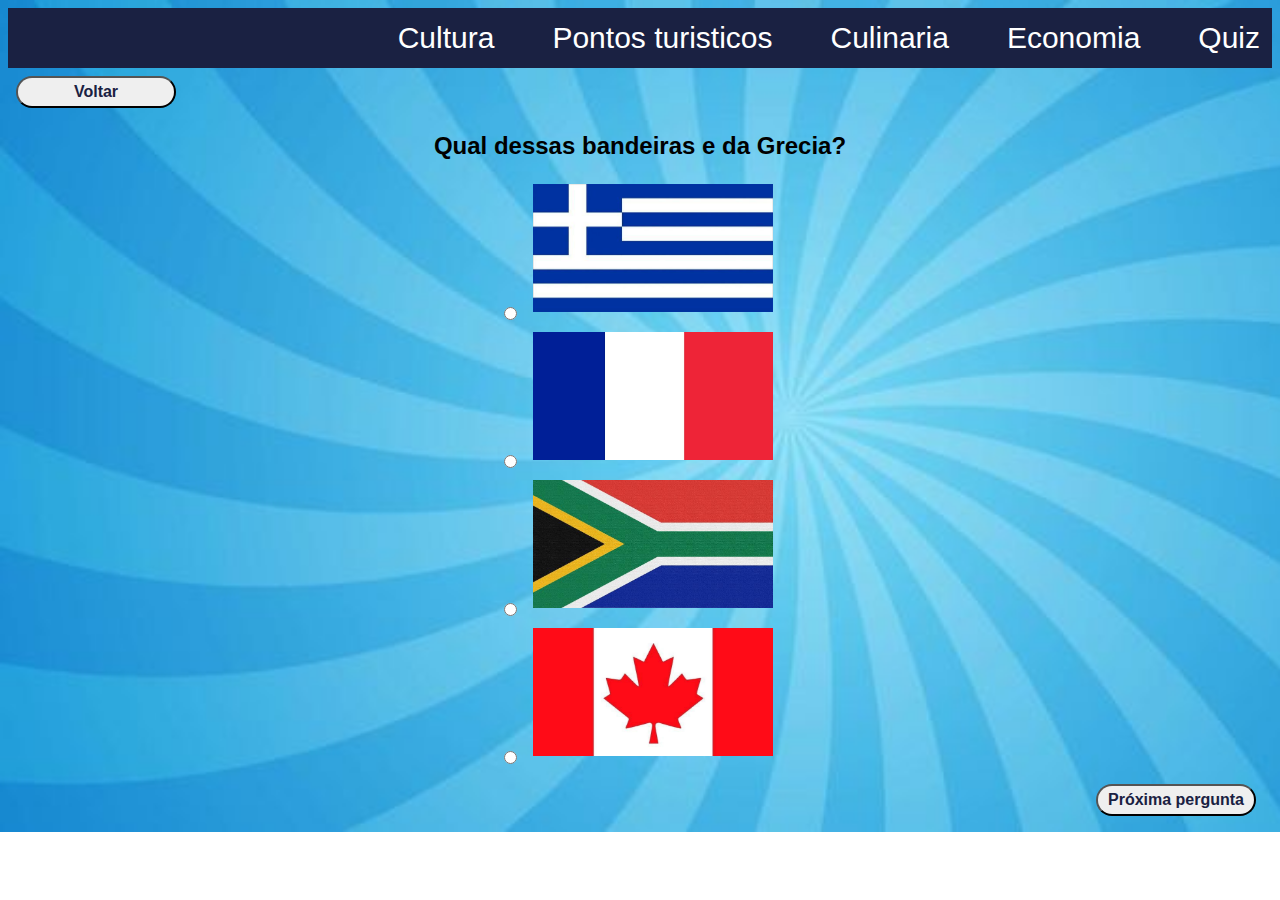
<file: quiz1.html>
<!DOCTYPE html>
<html lang="en">
<head>
    <meta charset="UTF-8">
    <meta name="viewport" content="width=device-width, initial-scale=1.0">
    <link rel="stylesheet" href="quiz1.css">
    <title>Quiz interativo</title>
</head>
<body>
     <main>
         <header id="diva">
            <nav id="nav">
        <a href="olhos.html">Cultura </a>
            <a href="ponto-turistico.html">Pontos turisticos</a>
          <a href="batom.html">Culinaria</a>
          <a href="princeis.html">Economia</a>
           <a href="princeis.html">Quiz</a>
    </nav>
                    
            <button><a href="quiz.html">Voltar</a></button>

         <h1>Qual dessas bandeiras e da Grecia?</h1>

      
     </header>

      <section class="fotos">

                 <div>
                    <input type="radio" id="pais" name="preferencia">
                    <label for="pais"> <img src="fotos/✔️bandeiragrecia.jpeg" alt=""></label>
                 </div>
                 <div>
                    <input type="radio" id="pais2" name="preferencia">
                    <label for="pais2"><img src="fotos/França 1853 (Bandeira Civil e Naval).jpeg" alt=""></label>
                 </div>
                  <div>
                    <input type="radio" id="pais3" name="preferencia">
                    <label for="pais3"> <img src="fotos/Ilustração da bandeira nacional da África do Sul _ Foto Premium.jpeg" alt=""></label>
                 </div>
                   <div>
                    <input type="radio" id="pais4" name="preferencia">
                    <label for="pais4"> <img src="fotos/download (4).jpeg" alt=""></label>
                 </div>
                    
            
      </section>

      <section id="botao">
        <button><a href="quiz2.html">Próxima pergunta</a></button>

      </section>
     </main>
     
    
</body>
</html>
</file>
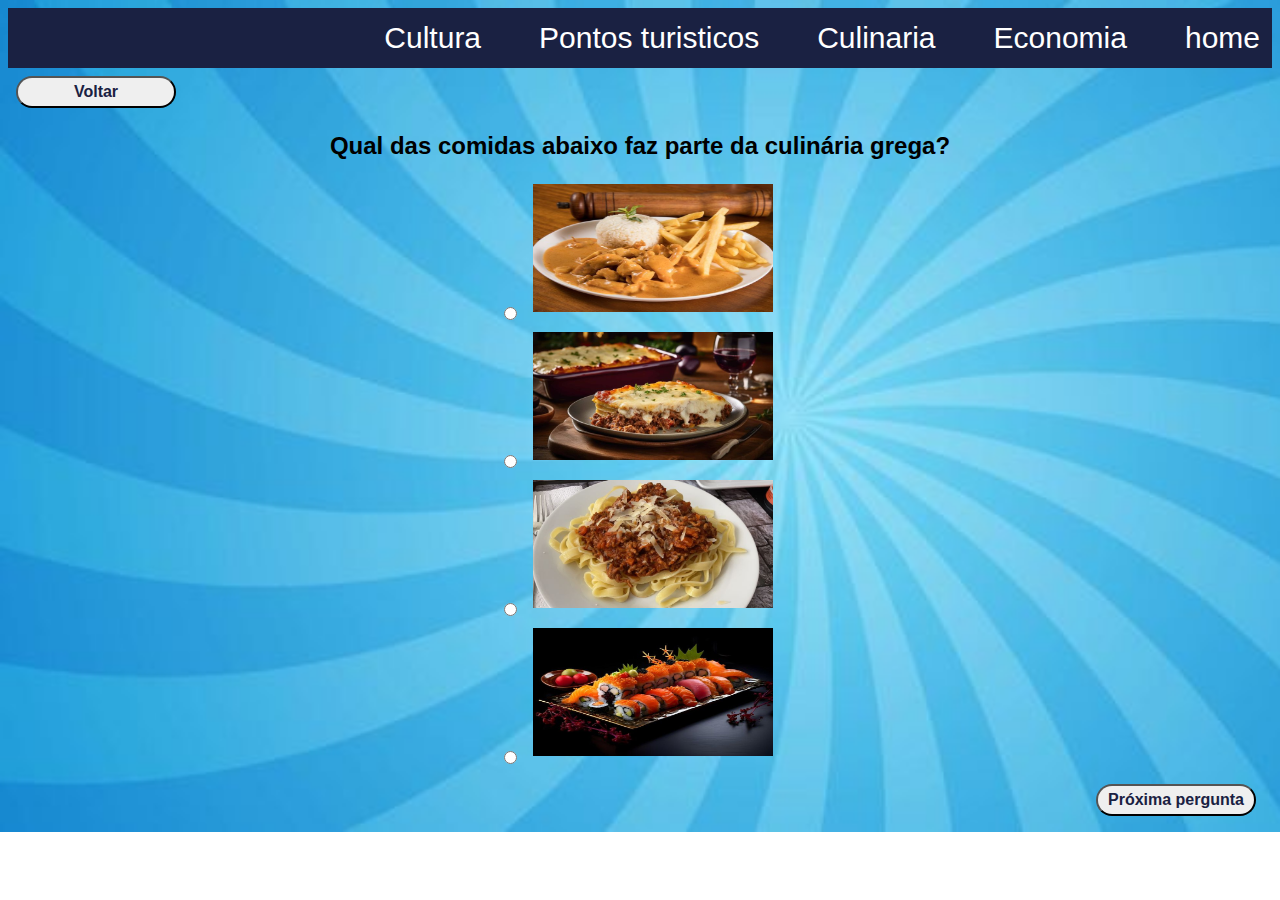
<file: quiz2.html>
<!DOCTYPE html>
<html lang="en">
<head>
    <meta charset="UTF-8">
    <meta name="viewport" content="width=device-width, initial-scale=1.0">
    <link rel="stylesheet" href="quiz1.css">
    <title>Quiz interativo</title>
</head>
<body>
     <main>
         <header id="diva">
            <nav id="nav">
        <a href="cultura.html">Cultura </a>
            <a href="ponto-turistico.html">Pontos turisticos</a>
          <a href="culinaria.html">Culinaria</a>
          <a href="economia.html">Economia</a>
           <a href="index.html">home</a>
    </nav>
                    
            <button><a href="quiz1.html">Voltar</a></button>

         <h1>Qual das comidas abaixo faz parte da culinária grega?</h1>

      
     </header>

      <section class="fotos">

                 <div>
                    <input type="radio" id="comida1" name="preferencia">
                    <label for="comida1"><img src="fotos/7 melhores carnes para fazer estrogonofe.jpeg" alt=""></label>
                 </div>
                 <div>
                    <input type="radio" id="comida2" name="preferencia">
                    <label for="comida2"><img src="fotos/mousakka.jpeg" alt=""></label>
                 </div>
                  <div>
                    <input type="radio" id="comida3" name="preferencia">
                    <label for="comida3"><img src="fotos/Pasta ❤️.jpeg" alt=""></label>
                 </div>
                   <div>
                    <input type="radio" id="comida4" name="preferencia">
                    <label for="comida4"><img src="fotos/Sushi Photos - Download Free High-Quality Pictures _ Freepik.jpeg" alt=""></label>
                 </div>
                    
            
      </section>

      <section id="botao">
        <button><a href="quiz3.html">Próxima pergunta</a></button>

      </section>
     </main>
     
    
</body>
</html>
</file>
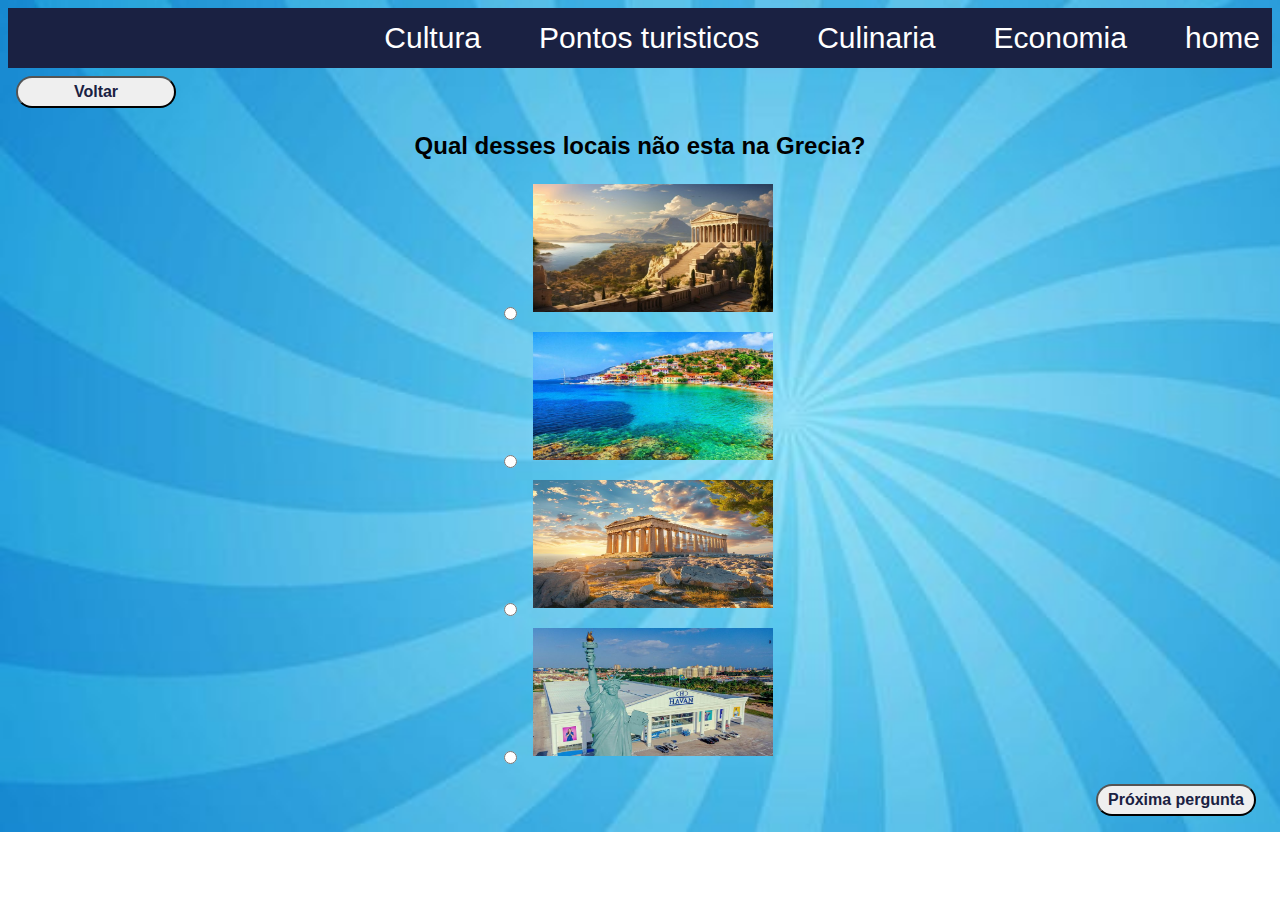
<file: quiz3.html>
<!DOCTYPE html>
<html lang="en">
<head>
    <meta charset="UTF-8">
    <meta name="viewport" content="width=device-width, initial-scale=1.0">
    <link rel="stylesheet" href="quiz3.css">
    <title>Quiz interativo</title>
</head>
<body>
     <main>
         <header id="diva">
            <nav id="nav">
        <a href="cultura.html">Cultura </a>
            <a href="ponto-turistico.html">Pontos turisticos</a>
          <a href="culinaria.html">Culinaria</a>
          <a href="economia.html">Economia</a>
           <a href="index.html">home</a>
    </nav>
                    
            <button><a href="quiz2.html">Voltar</a></button>

         <h1>Qual desses locais  <strong>não</strong> esta na Grecia?</h1>

      
     </header>

      <section class="fotos">

                 <div>
                    <input type="radio" id="lugar1" name="preferencia">
                    <label for="lugar1"> <img src="fotos/tudo.jpeg" alt=""></label>
                 </div>
                 <div>
                    <input type="radio" id="lugar2" name="preferencia">
                    <label for="lugar2"><img src="fotos/ponto turistico 1.jpeg" alt=""></label>
                 </div>
                  <div>
                    <input type="radio" id="lugar3" name="preferencia">
                    <label for="lugar3"> <img src="fotos/acropoles.jpeg" alt=""></label>
                 </div>
                   <div>
                    <input type="radio" id="lugar4" name="preferencia">
                    <label for="lugar4"> <img src="fotos/Havan São Luís inaugura nesta quinta-feira, 02_09 - CidadeMarketing.jpeg" alt=""></label>
                 </div>
                    
            
      </section>

      <section id="botao">
        <button><a href="index.html">Próxima pergunta</a></button>

      </section>
     </main>
     
    
</body>
</html>
</file>
<file: home.css>
#nav{
    background-color: #1A2142;
   height: 60px;
   width: 100%;
   margin: 0px;
    padding: 0px;
     gap: 34px;
    display: flex;
    align-items: center;
justify-content: flex-end;}


    #nav a{
    color: white;
    text-decoration: none;
    font-size: 30px;
    margin: 12px;
    
    }
    #nav a:hover{
         transform: scale(1.1) ;
  transition: all 0.3s ease-in-out;
  color: #1e5e63;
    }

.bandeira {
     background-image: url(fotos/bandeira.jpeg);
     background-repeat: no-repeat;
    background-size: cover;
    padding: 4px;
    }
    .bandeira h1 {
    font-size: 200px;
    color: white;
    font-weight: bold;
  text-shadow: 
    0 0 40px rgb(0, 0, 0),
    0 0 80px rgba(0, 0, 0, 0),
    0 0 120px rgba(0, 0, 0, 0);
 justify-content: center;
}
.bandeira h2{
    font-size:30px;
    color: whitesmoke;
    text-shadow: 
    0 0 40px rgb(0, 0, 0),
    0 0 80px rgb(0, 0, 0),
    0 0 120px rgb(0, 0, 0);
    padding: 12px;
 margin-top: -80px ;
}

#sessao{
    display: flex;
gap: 2rem;
  padding: 2rem;
  font-weight: 30rem;
  justify-content: space-evenly;

    }


.ponto-turistico, .Culinaria, .Cultura, .Economia{
    background-color: #1A2142;
  width:  fit-content;  
  gap: 3rem;
  align-items: center;
  justify-content: space-around;
  border-radius: 20px;
  padding: 20px;
}
.ponto-turistico img, .Culinaria img, .Cultura img, .Economia img {
    width: 15rem;
  height: 15rem;
  justify-content: center;
  margin: 1rem;
}
#sessao button{
    text-decoration: none;
    display: block; 
  width: 120px;
  color:#1A2142 ;
  height: 40px;
  margin: 10px auto;  
  font-size: 1rem;
  font-weight: bold;
  background-color: white;
  border-radius: 20px;
  cursor: pointer;
  transition: background-color 0.3s ease;
}
#sessao button a {
  text-decoration: none; 
  color: inherit;        
  font-weight: bold;
}     
#sessao button:hover {
  background-color: #1e5e63;
  color: white;
}
#agricultura{
    background-color: #1A2142;
  width:  fit-content;  
  gap: 3rem;
  align-items: center;
  justify-content: space-around;
  border-radius: 20px;
  padding: 20px;
  margin-bottom: 2rem;
  color: white;
}
#conteudo  h1{ 
    text-align: center;
    font-size: 65px;

}
#conteudo h2, h3 , h4, h5 , h6{
    font-size: 25px;
    margin: 20px;
}
#fotinho img{
  display: block;
    margin-left: auto;
    margin-right: auto;
  }
.foto img{
    display: block;
    margin-left: auto;
    margin-right: auto;
  }
  #titulo{
    text-align: center;
  }
  #conteudo li{
   width: fit-content;
    margin: 0 auto; 
  }
  #curiosidades li{
width: fit-content;
    margin: 0 auto; }
    #curiosidades{
      text-align: center;
    }
    #conteudo{
      text-align: center;
    }
</file>
<file: cadastrar.css>
body {
  font-family: sans-serif;
  background: url(fotos/imagem\ fundo.jpeg);
  background-repeat: no-repeat;
  background-size: cover;
  color: white;
  justify-content: center; 
  align-items: center;    
  display: flex;
    height: 45rem;
    position: relative;
}
#roberta{
    background-color:#1A2142;
    border-radius: 2rem;
  height: 20rem;
  width: 30rem;
  display: flex;
  flex-direction: column;
  justify-content: center;
  align-items: center;
  padding: 2rem;
    }
    main div{
        gap: 10rem;
       text-align: center;
      
    }
    .email,.senha,.nome , .cpf ,.nascimento {
        margin: 1rem;
        border-radius: 1rem;

    }
     #roberta button{
        text-decoration: none;
        border-radius: 1rem;
        height: 15rem;
        width: 10rem;
        font-size: 1rem;
        cursor: pointer;
  transition: background-color 0.3s ease;

    }
    #roberta button a{
        text-decoration: none;
        color: #1A2142;
        font-weight: bold;
        
    }
    #roberta button:hover {
  background-color: #1e5e63;
  color: white;
}
</file>
<file: culinaria.css>
body {
    font-family: sans-serif;
}

#nav {
    background-color: #1A2142;
    height: 60px;
    width: 100%;
    margin: 0px;
    padding: 0px;
    gap: 34px;
    display: flex;
    align-items: center;
    justify-content: flex-end;
    position: static;
}


#nav a {
    color: white;
    text-decoration: none;
    font-size: 30px;
    margin: 12px;

}

#nav a:hover {
    transform: scale(1.1);
    transition: all 0.3s ease-in-out;
    color: #1e5e63;
}

header h1 {
    font-size: 100px;
    color: white;
    text-align: center;
    margin-top: 2rem;
    margin-bottom: 2rem;
    text-shadow:
        0 0 40px rgb(0, 0, 0),
        
        0 0 80px rgba(0, 0, 0, 0),
        0 0 120px rgba(0, 0, 0, 0);
    margin: 40px;
}

header {

    background-image: url(fotos/Top\ 15\ Things\ to\ Do\ in\ Santorini\ for\ First-Time\ Visitors\ -\ Wandressa\ Lifestyle\ Blog.jpeg);
    background-repeat: no-repeat;
    background-size: cover;
    padding: 4px;
    height: 600px;
}

header h2 {
    font-size: 30px;
    color: white;
    align-items: flex-end;
    text-shadow:
        0 0 40px rgb(0, 0, 0),
        0 0 80px rgba(0, 0, 0, 0),
        0 0 120px rgba(0, 0, 0, 0);
    padding: 6rem;
}

#conteudo {
    display: flex;
    flex-direction: column;
    gap: 20px;
    padding: 30px;
    align-items: center;
}

#gyros,
#spanakopita,
#Iogurte,
#Moussaka {
    display: flex;
    align-items: center;
    gap: 20px;
    max-width: 1100px;
}

#conteudo img {
    width: 500px;
    height: 300px;
    border-radius: 10px;
}

.texto1,
.texto2,
.texto3,
.texto4 {
    flex: 1;
    /*  Marcio para eu nao me perder este elemento faz o texto ocupar o espaço que sobrar */
    text-align: justify;

}

#gyros,
#Iogurte {
    display: flex;
    flex-direction: row;
    align-items: center;
    gap: 30px;
}

#spanakopita,
#Moussaka {
    display: flex;
    flex-direction: row-reverse;
    align-items: center;
    gap: 30px;
}

#lista ul {
    width: fit-content;
    margin: 0 auto;
    font-size: 20px;
}

#lista h1 {
    text-align: center;
    font-size: 40px;
}

#lista {
    background-color: #1A2142;
    color: white;
    border-radius: 15px;
    padding: 20px;
    position: relative;
    width: 80%;
    justify-content: center;
    margin: 0% auto;
}

#começo {
    width: 80%;
    margin: 0 auto;
    text-align: center;
}

#começo img {
    margin: 20px auto;
    width: 60%;
    border-radius: 10px;
}
</file>
<file: cultura.css>
body {
    font-family: sans-serif;
}

#nav {
    background-color: #1A2142;
    height: 60px;
    width: 100%;
    margin: 0px;
    padding: 0px;
    gap: 34px;
    display: flex;
    align-items: center;
    justify-content: flex-end;
    position: static;
}


#nav a {
    color: white;
    text-decoration: none;
    font-size: 30px;
    margin: 12px;

}

#nav a:hover {
    transform: scale(1.1);
    transition: all 0.3s ease-in-out;
    color: #1e5e63;
}

header h1 {
    font-size: 100px;
    color:white;
    text-align: center;
    margin-top: 2rem;
    margin-bottom: 2rem;
    text-shadow:
        0 0 40px rgb(0, 0, 0),
        
        0 0 80px rgba(0, 0, 0, 0),
        0 0 120px rgba(0, 0, 0, 0);
    margin: 40px;
}

header {

    background-image: url(fotos/tudo.jpeg);
    background-repeat: no-repeat;
    background-size: cover;
    padding: 4px;
    height: 600px;
}

header h2 {
    font-size: 30px;
    color:white;
    align-items: flex-end;
    text-shadow:
        0 0 40px rgb(0, 0, 0),
        0 0 80px rgba(0, 0, 0, 0),
        0 0 120px rgba(0, 0, 0, 0);
    padding: 6rem;
}

#conteudo {
    display: flex;
    flex-direction: column;
    gap: 20px;
    padding: 30px;
    align-items: center;
}

#Arte,
#familia,
#mitologia,
#tradicao {
    display: flex;
    align-items: center;
    gap: 20px;
    max-width: 1100px;
}

#conteudo img {
    width: 500px;
    height: 300px;
    border-radius: 10px;
}

.texto1,
.texto2,
.texto3,
.texto4 {
    flex: 1;
    /*  Marcio para eu nao me perder este elemento faz o texto ocupar o espaço que sobrar */
    text-align: justify;

}

#formacao,
#setor {
    display: flex;
    flex-direction: row;
    align-items: center;
    gap: 30px;
}

#mitologia,
#tradicao {
    display: flex;
    flex-direction: row-reverse;
    align-items: center;
    gap: 30px;
}

#lista ul {
    width: fit-content;
    margin: 0 auto;
    font-size: 20px;
}

#lista h1 {
    text-align: center;
    font-size: 40px;
}

#lista {
    background-color: #1A2142;
    color: white;
    border-radius: 15px;
    padding: 20px;
    position: relative;
    width: 80%;
    justify-content: center;
    margin: 0% auto;
}

#começo {
    width: 80%;
    margin: 0 auto;
    text-align: center;
}

#começo img {
    margin: 20px auto;
    width: 60%;
    border-radius: 10px;
}
</file>
<file: ecomia.css>
body {
    font-family: sans-serif;
}

#nav {
    background-color: #1A2142;
    height: 60px;
    width: 100%;
    margin: 0px;
    padding: 0px;
    gap: 34px;
    display: flex;
    align-items: center;
    justify-content: flex-end;
    position: static;
}


#nav a {
    color: white;
    text-decoration: none;
    font-size: 30px;
    margin: 12px;

}

#nav a:hover {
    transform: scale(1.1);
    transition: all 0.3s ease-in-out;
    color: #1e5e63;
}

header h1 {
    font-size: 100px;
    color:white;
    text-align: center;
    margin-top: 2rem;
    margin-bottom: 2rem;
    text-shadow:
        0 0 40px rgb(0, 0, 0),
        
        0 0 80px rgba(0, 0, 0, 0),
        0 0 120px rgba(0, 0, 0, 0);
    margin: 40px;
}

header {

    background-image: url(fotos/Lo\ que\ la\ economía\ esconde\ »\ Un\ mundo\ complejo.jpeg);
    background-repeat: no-repeat;
    background-size: cover;
    padding: 4px;
    height: 600px;
}

header h2 {
    font-size: 30px;
    color:white;
    align-items: flex-end;
    text-shadow:
        0 0 40px rgb(0, 0, 0),
        0 0 80px rgba(0, 0, 0, 0),
        0 0 120px rgba(0, 0, 0, 0);
    padding: 6rem;
}

#conteudo {
    display: flex;
    flex-direction: column;
    gap: 20px;
    padding: 30px;
    align-items: center;
}

#formacao,
#setor,
#recuperação,
#Fatos {
    display: flex;
    align-items: center;
    gap: 20px;
    max-width: 1100px;
}

#conteudo img {
    width: 500px;
    height: 300px;
    border-radius: 10px;
}

.texto1,
.texto2,
.texto3,
.texto4 {
    flex: 1;
    /*  Marcio para eu nao me perder este elemento faz o texto ocupar o espaço que sobrar */
    text-align: justify;

}

#formacao,
#setor {
    display: flex;
    flex-direction: row;
    align-items: center;
    gap: 30px;
}

#recuperação,
#Fatos {
    display: flex;
    flex-direction: row-reverse;
    align-items: center;
    gap: 30px;
}

#lista ul {
    width: fit-content;
    margin: 0 auto;
    font-size: 20px;
}

#lista h1 {
    text-align: center;
    font-size: 40px;
}

#lista {
    background-color: #1A2142;
    color: white;
    border-radius: 15px;
    padding: 20px;
    position: relative;
    width: 80%;
    justify-content: center;
    margin: 0% auto;
}

#final {
    width: 80%;
    margin: 0 auto;
    text-align: center;
}

#final img {
    margin: 20px auto;
    width: 60%;
    border-radius: 10px;
}
</file>
<file: login.css>
body {
  font-family: sans-serif;
  background: url(fotos/imagem\ fundo.jpeg);
  background-repeat: no-repeat;
  background-size: cover;
  color: white;
  justify-content: center; 
  align-items: center;    
  display: flex;
    height: 45rem;
}


.email,.senha {
    position: relative; 
    margin-bottom: 20px; 
    
}
.email label,.senha label {
  position: absolute;
  top: 50%;
  transform: translateY(-50%);
  left: 15px;
  color: black;
  font-size: 1.1rem;
}
.email input, .senha input {
   padding-left: 45px;
    padding-top: 15px;
    padding-bottom: 15px;
    padding-right: 15px;
    border: none;
    border-radius: 30px;     
    color: #333; }
    
    #roberta{
        background-color:#1A2142;
        border-radius: 2rem;
  height: 30rem;
  width: 20rem;
  display: flex;
  flex-direction: column;
  justify-content: center;
  align-items: center;
  padding: 2rem;
    }
    #login{
        justify-content: center;
        align-items: center;
       text-align: center;
       width: 100%;
    }

#login button{
    text-decoration: none;
 width: 120px;
  color:#1A2142 ;
  height: 40px;
  margin: 10px ;  
  font-size: 1rem;
  font-weight: bold;
  border-radius: 20px;
  cursor: pointer;
  transition: background-color 0.3s ease;
}    
#login button a {
  text-decoration: none; 
  color: inherit;        
  font-weight: bold;
}
#login button:hover {
  background-color: #1e5e63;
  color: white;
}   
header h2 a {
    color: 	#ADD8E6;
    font-size: 1rem;
}
</file>
<file: ponto-turistico.css>
body {
    font-family: sans-serif;
}

#nav {
    background-color: #1A2142;
    height: 60px;
    width: 100%;
    margin: 0px;
    padding: 0px;
    gap: 34px;
    display: flex;
    align-items: center;
    justify-content: flex-end;
    position: static;
}


#nav a {
    color: white;
    text-decoration: none;
    font-size: 30px;
    margin: 12px;

}

#nav a:hover {
    transform: scale(1.1);
    transition: all 0.3s ease-in-out;
    color: #1e5e63;
}

header h1 {
    font-size: 100px;
    color: white;
    text-align: center;
    margin-top: 20px;
    margin-bottom: 20px;
    text-shadow:
        0 0 40px rgb(0, 0, 0),
        /*  Marcio para eu nao me perder este elemento faz dar sombra , (muitaaa sombra ) para as letras no fundo */
        0 0 80px rgba(0, 0, 0, 0),
        0 0 120px rgba(0, 0, 0, 0);
    margin: 40px;
}

header {

    background-image: url(fotos/ponto\ turistico\ 1.jpeg);
    background-repeat: no-repeat;
    background-size: cover;
    padding: 4px;
    height: 600px;
}

header h2 {
    font-size: 30px;
    color: white;
    align-items: flex-end;
    text-shadow:
        0 0 40px rgb(0, 0, 0),
        0 0 80px rgba(0, 0, 0, 0),
        0 0 120px rgba(0, 0, 0, 0);
    padding: 10px;
}

#conteudo {
    display: flex;
    flex-direction: column;
    gap: 20px;
    padding: 30px;
    align-items: center;
}

#acropole,
#meteora,
#Santorini,
#templo-zeus {
    display: flex;
    align-items: center;
    gap: 20px;
    max-width: 1100px;
}

#conteudo img {
    width: 500px;
    height: 300px;
    border-radius: 10px;
}

.texto1,
.texto2,
.texto3,
.texto4 {
    flex: 1;
    /*  Marcio para eu nao me perder este elemento faz o texto ocupar o espaço que sobrar */
    text-align: justify;

}

#acropole,
#Santorini {
    display: flex;
    flex-direction: row;
    align-items: center;
    gap: 30px;
}

#meteora,
#templo-zeus {
    display: flex;
    flex-direction: row-reverse;
    align-items: center;
    gap: 30px;
}

#lista ul {
    width: fit-content;
    margin: 0 auto;
    font-size: 20px;
}

#lista h1 {
    text-align: center;
    font-size: 40px;
}

#lista {
    background-color: #1A2142;
    color: white;
    border-radius: 15px;
    padding: 20px;
    position: relative;
    width: 80%;
    justify-content: center;
    margin: 0% auto;
}

#final {
    width: 80%;
    margin: 0 auto;
    text-align: center;
}

#final img {
    margin: 20px auto;
    width: 60%;
    border-radius: 10px;
}
</file>
<file: quiz1.css>
body { font-family: sans-serif; 
    background: url(fotos/fundo.quiz.jpeg); 
    background-repeat: no-repeat; 
    background-size: cover; 
    
     }
     main {
    
    flex-direction: column;
    justify-content: center;
    align-items: center;
}

.fotos {
    display: flex;
    flex-direction: column;
    justify-content: center;
    align-items: center;
}

   .fotos div img{ 
        width: 15rem; 
        height: 8rem; 
        gap: 2rem;
         margin: 0.5rem;} 
         .fotos {
            justify-content: center;
         }
#diva h1{ 
    font-size: 1.5rem; 
 text-align: center; 
 font-weight: bold;
}

 #botao button{ 
    text-decoration: none; 
    border-radius: 2rem; 
    height: 2rem;
     width: 10rem; 
    font-size: 1rem;
     cursor: pointer;
     transition: background-color 0.3s ease; 
    }

     #botao button a{ 
        text-decoration: none;
         color: #1A2142; 
         font-weight: bold; }
         #botao button:hover{
             background-color: #a1dfe5; 
        }
        #diva button{ 
    text-decoration: none; 
    border-radius: 2rem; 
    height: 2rem;
     width: 10rem; 
    font-size: 1rem;
     cursor: pointer;
     transition: background-color 0.3s ease;
    margin: 0.5rem; }

     #diva button a{ 
    
        text-decoration: none;
         color: #1A2142; 
         font-weight: bold; }
         #diva button:hover
          {
             background-color: #23cddc; 
        }
        #nav{
    background-color: #1A2142;
   height: 60px;
   width: 100%;
   margin: 0px;
    padding: 0px;
     gap: 34px;
    display: flex;
    align-items: center;
justify-content: flex-end;}
        
    #nav a{
    color: white;
    text-decoration: none;
    font-size: 30px;
    margin: 12px;
    
    }
    #nav a:hover{
         transform: scale(1.1) ;
  transition: all 0.3s ease-in-out;
  color: #1e5e63;
    }
   #botao {
    display: flex;
    justify-content: flex-end;
    margin: 1rem;
}
</file>
<file: quiz3.css>
body { font-family: sans-serif; 
    background: url(fotos/fundo.quiz.jpeg); 
    background-repeat: no-repeat; 
    background-size: cover; 
    
     }
     main {
    
    flex-direction: column;
    justify-content: center;
    align-items: center;
}

.fotos {
    display: flex;
    flex-direction: column;
    justify-content: center;
    align-items: center;
}

   .fotos div img{ 
        width: 15rem; 
        height: 8rem; 
        gap: 2rem;
         margin: 0.5rem;} 
         .fotos {
            justify-content: center;
         }
#diva h1{ 
    font-size: 1.5rem; 
 text-align: center; 
 font-weight: bold;
}

 #botao button{ 
    text-decoration: none; 
    border-radius: 2rem; 
    height: 2rem;
     width: 10rem; 
    font-size: 1rem;
     cursor: pointer;
     transition: background-color 0.3s ease; 
    }

     #botao button a{ 
        text-decoration: none;
         color: #1A2142; 
         font-weight: bold; }
         #botao button:hover{
             background-color: #a1dfe5; 
        }
        #diva button{ 
    text-decoration: none; 
    border-radius: 2rem; 
    height: 2rem;
     width: 10rem; 
    font-size: 1rem;
     cursor: pointer;
     transition: background-color 0.3s ease;
    margin: 0.5rem; }

     #diva button a{ 
    
        text-decoration: none;
         color: #1A2142; 
         font-weight: bold; }
         #diva button:hover
          {
             background-color: #23cddc; 
        }
        #nav{
    background-color: #1A2142;
   height: 60px;
   width: 100%;
   margin: 0px;
    padding: 0px;
     gap: 34px;
    display: flex;
    align-items: center;
justify-content: flex-end;}
        
    #nav a{
    color: white;
    text-decoration: none;
    font-size: 30px;
    margin: 12px;
    
    }
    #nav a:hover{
         transform: scale(1.1) ;
  transition: all 0.3s ease-in-out;
  color: #1e5e63;
    }
   #botao {
    display: flex;
    justify-content: flex-end;
    margin: 1rem;
}
</file>
